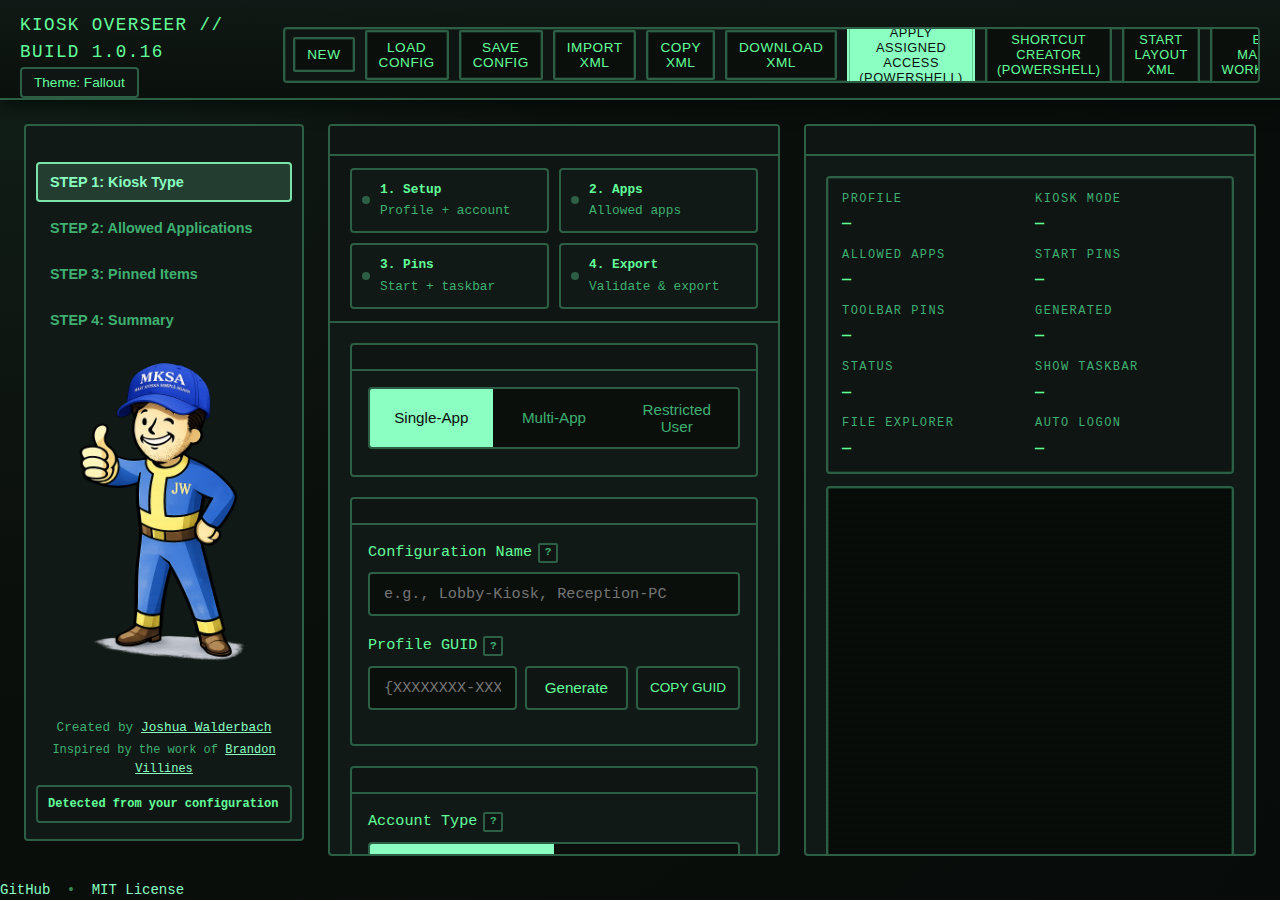
<file: index.html>
<!DOCTYPE html>
<html lang="en">
<head>
    <meta charset="UTF-8">
    <meta name="viewport" content="width=device-width, initial-scale=1.0">
    <meta http-equiv="Content-Security-Policy" content="default-src 'self'; img-src 'self' data:; style-src 'self' 'unsafe-inline'; script-src 'self'; font-src 'self'; connect-src 'self'; base-uri 'self'; form-action 'self'">
    <title>Kiosk Overseer (Windows Kiosk Builder)</title>
    <link rel="stylesheet" href="styles.css?v=1.0.16">
    <link rel="icon" type="image/png" href="assets/logo-mksa.png">
</head>
<body>
    <!-- Skip Link for Keyboard Users -->
    <a href="#main-content" class="skip-link">Skip to main content</a>

    <header role="banner">
        <div class="header-top">
            <div class="header-system-label">
                KIOSK OVERSEER // BUILD 1.0.16
                <button type="button" class="btn-secondary btn-small" id="themeToggle" data-action="toggleTheme">Theme: Fallout</button>
            </div>
            <nav class="header-actions command-strip" aria-label="Main actions">
                <button type="button" class="btn-secondary" data-action="loadPreset" data-arg="blank">New</button>
                <button type="button" class="btn-secondary" data-action="loadConfig">Load Config</button>
                <button type="button" class="btn-secondary" data-action="saveConfigAs">Save Config</button>
                <button type="button" class="btn-secondary" data-action="importXml" title="Assigned Access XML only">Import XML</button>
                <button type="button" class="btn-secondary" data-action="copyXml">Copy XML</button>
                <button type="button" class="btn-secondary" data-action="downloadXml">Download XML</button>
                <button type="button" class="btn-primary btn-small" data-action="downloadPowerShell" title="Applies the XML locally; skip if deploying via Intune/MDM.">Apply Assigned Access (PowerShell)</button>
                <button type="button" class="btn-secondary btn-small" data-action="downloadShortcutsScript" title="Creates required .lnk shortcuts for desktopAppLink pins.">Shortcut Creator (PowerShell)</button>
                <button type="button" class="btn-secondary btn-small" data-action="downloadStartLayoutXml" id="downloadStartLayoutBtn">Start Layout XML</button>
                <button type="button" class="btn-secondary btn-small" data-action="downloadEdgeManifestWorkaround" title="Optional, unsupported workaround to influence how Edge shortcut name/icon appear in Assigned Access.">Edge Manifest Workaround</button>
                <button type="button" class="btn-secondary btn-deploy" data-action="showDeployHelp">Deploy Guide</button>
            </nav>
        </div>
    </header>

    <main id="main-content" class="container layout">
        <aside class="side-nav" role="navigation" aria-label="Configuration">
            <div class="side-nav-tabs" role="tablist" aria-label="Configuration sections">
                <div class="side-nav-title" data-section-key="navigation"></div>
                <button type="button" class="side-nav-btn active" role="tab" aria-selected="true" aria-controls="tab-setup" id="tab-btn-setup" data-action="switchTab" data-arg="setup" data-section-key="navSetup">STEP 1: Kiosk Type</button>
                <button type="button" class="side-nav-btn" role="tab" aria-selected="false" aria-controls="tab-application" id="tab-btn-application" data-action="switchTab" data-arg="application" data-section-key="navApplication">STEP 2: Allowed Applications</button>
                <button type="button" class="side-nav-btn" role="tab" aria-selected="false" aria-controls="tab-startmenu" id="tab-btn-startmenu" data-action="switchTab" data-arg="startmenu" data-section-key="navStartmenu">STEP 3: Pinned Items</button>
                <button type="button" class="side-nav-btn" role="tab" aria-selected="false" aria-controls="tab-summary" id="tab-btn-summary" data-action="switchTab" data-arg="summary" data-section-key="navSummary">STEP 4: Summary</button>
            </div>
            <div class="side-nav-logo" role="presentation">
                <img src="assets/Fallout_MKSA.png" alt="MKSA">
                <div class="side-nav-logo-caption">
                    Created by <a href="https://www.linkedin.com/in/joshua-walderbach" target="_blank" rel="noopener noreferrer">Joshua Walderbach</a>
                    <div class="side-nav-logo-inspiration">
                        Inspired by the work of <a href="https://www.linkedin.com/in/brandon-villines/" target="_blank" rel="noopener noreferrer">Brandon Villines</a>
                    </div>
                </div>
            </div>
            <div class="export-actions side-nav-export" role="group" aria-label="Export options">
                <div id="exportDetectedGuidance" class="export-guidance">
                    <strong>Detected from your configuration</strong>
                </div>
            </div>
        </aside>

        <!-- Configuration Panel -->
        <section class="panel" aria-labelledby="config-heading">
            <h2 id="config-heading" class="panel-header" data-section-key="configuration"></h2>
            <div class="panel-content with-tabs">
                <div class="progress-rail" role="list" aria-label="Setup progress">
                    <div class="progress-step" data-step="setup" role="listitem">
                        <div class="progress-label">1. Setup</div>
                        <div class="progress-status">Profile + account</div>
                    </div>
                    <div class="progress-step" data-step="apps" role="listitem">
                        <div class="progress-label">2. Apps</div>
                        <div class="progress-status">Allowed apps</div>
                    </div>
                    <div class="progress-step" data-step="pins" role="listitem">
                        <div class="progress-label">3. Pins</div>
                        <div class="progress-status">Start + taskbar</div>
                    </div>
                    <div class="progress-step" data-step="export" role="listitem">
                        <div class="progress-label">4. Export</div>
                        <div class="progress-status">Validate &amp; export</div>
                    </div>
                </div>
                <!-- Tab Panels -->
                <div class="tab-panels">
                    <!-- Setup Tab -->
                    <div class="tab-content active" role="tabpanel" id="tab-setup" aria-labelledby="tab-btn-setup">
                        <!-- Kiosk Mode -->
                        <fieldset class="section">
                        <legend class="section-header" data-section-key="kioskMode"></legend>
                    <div class="section-content">
                        <div class="toggle-group" role="group" aria-label="Kiosk mode selection">
                            <button type="button" id="modeSingle" class="active" data-action="setMode" data-arg="single" aria-pressed="true">Single-App</button>
                            <button type="button" id="modeMulti" data-action="setMode" data-arg="multi" aria-pressed="false">Multi-App</button>
                            <button type="button" id="modeRestricted" data-action="setMode" data-arg="restricted" aria-pressed="false">Restricted User</button>
                        </div>
                        <p class="hint" style="margin-top: 10px;" id="kiosk-mode-hint">
                            <span id="kioskModeHintText"></span>
                        </p>
                    </div>
                </fieldset>
                <!-- Profile Configuration -->
                <fieldset class="section">
                    <legend class="section-header" data-section-key="profile"></legend>
                    <div class="section-content">
                        <div class="form-group">
                            <label for="configName" class="with-tooltip">
                                Configuration Name
                                <button type="button" class="tooltip-icon" aria-label="Help for Configuration Name" aria-describedby="configName-tooltip">?</button>
                                <span class="tooltip-content" id="configName-tooltip" role="tooltip">A friendly name for this configuration. Used in downloaded file names (e.g., "Lobby-Kiosk" becomes "AssignedAccess-Lobby-Kiosk.xml"). Leave blank for default naming.</span>
                            </label>
                            <input type="text" id="configName" placeholder="e.g., Lobby-Kiosk, Reception-PC" data-change="updatePreview" aria-describedby="configName-tooltip">
                        </div>
                        <div class="form-group">
                            <label for="profileId" class="with-tooltip">
                                Profile GUID
                                <button type="button" class="tooltip-icon" aria-label="Help for Profile GUID" aria-describedby="profileId-tooltip">?</button>
                                <span class="tooltip-content" id="profileId-tooltip" role="tooltip">A unique identifier for this kiosk profile. Each profile needs its own GUID. Click "Generate" to create a random one. This ID links the profile configuration to the account that will use it.</span>
                            </label>
                            <div class="input-group">
                                <input type="text" id="profileId" placeholder="{XXXXXXXX-XXXX-XXXX-XXXX-XXXXXXXXXXXX}" data-change="updatePreview" aria-describedby="profileId-tooltip">
                                <button type="button" class="btn-secondary" data-action="generateGuid">Generate</button>
                                <button type="button" class="btn-secondary btn-small" data-action="copyProfileId" aria-label="Copy Profile GUID to clipboard">
                                    <span aria-hidden="true">COPY GUID</span>
                                </button>
                            </div>
                        </div>
                    </div>
                </fieldset>

                <!-- Account Configuration -->
                <fieldset class="section">
                    <legend class="section-header" data-section-key="account"></legend>
                    <div class="section-content">
                        <div class="form-group">
                            <label id="account-type-label" class="with-tooltip">
                                Account Type
                                <button type="button" class="tooltip-icon" aria-label="Help for Account Type" aria-describedby="accountType-tooltip">?</button>
                                <span class="tooltip-content" id="accountType-tooltip" role="tooltip"><strong>Auto Logon:</strong> Windows creates and manages a local account automatically. Best for most kiosks - no password needed, auto-logs in at boot.<br><br><strong>Existing Account:</strong> Use a pre-created local, domain, or Azure AD account. Use this if you need specific permissions or domain integration.</span>
                            </label>
                            <div class="toggle-group" role="group" aria-labelledby="account-type-label" id="accountTypeButtons">
                                <button type="button" id="accountAuto" class="active" data-action="setAccountType" data-arg="auto" aria-pressed="true">Auto Logon (Managed)</button>
                                <button type="button" id="accountExisting" data-action="setAccountType" data-arg="existing" aria-pressed="false">Existing Account</button>
                                <button type="button" id="accountGroup" class="hidden" data-action="setAccountType" data-arg="group" aria-pressed="false">User Group</button>
                                <button type="button" id="accountGlobal" class="hidden" data-action="setAccountType" data-arg="global" aria-pressed="false">Global Profile</button>
                            </div>
                        </div>

                        <div id="autoLogonConfig">
                            <div class="form-group">
                                <label for="displayName" class="with-tooltip">
                                    Display Name
                                    <button type="button" class="tooltip-icon" aria-label="Help for Display Name" aria-describedby="displayName-tooltip">?</button>
                                    <span class="tooltip-content" id="displayName-tooltip" role="tooltip">The friendly name shown on the Windows login screen. Windows will create a managed local account (typically "kioskUser0") that auto-logs in. This display name is just for identification.</span>
                                </label>
                                <input type="text" id="displayName" placeholder="e.g., Kiosk User" data-change="updatePreview" aria-describedby="displayName-tooltip">
                            </div>
                        </div>

                        <div id="existingAccountConfig" class="hidden" aria-hidden="true">
                            <div class="form-group">
                                <label for="accountName" class="with-tooltip">
                                    Account Name
                                    <button type="button" class="tooltip-icon" aria-label="Help for Account Name" aria-describedby="accountName-tooltip">?</button>
                                    <span class="tooltip-content" id="accountName-tooltip" role="tooltip">The username of an existing account. Formats: Local: KioskUser, Domain: DOMAIN\KioskUser, Azure AD: AzureAD\user@domain.com. The account must exist before the kiosk config is applied.</span>
                                </label>
                                <input type="text" id="accountName" placeholder="e.g., DOMAIN\\KioskUser or KioskUser" data-change="updatePreview" aria-describedby="accountName-tooltip">
                            </div>
                        </div>

                        <div id="groupAccountConfig" class="hidden" aria-hidden="true">
                            <div class="form-group">
                                <label for="groupType" class="with-tooltip">
                                    Group Type
                                    <button type="button" class="tooltip-icon" aria-label="Help for Group Type" aria-describedby="groupType-tooltip">?</button>
                                    <span class="tooltip-content" id="groupType-tooltip" role="tooltip">Select the type of group to apply this profile to. All members of the group will get the restricted experience.</span>
                                </label>
                                <select id="groupType" data-change="updatePreview" aria-describedby="groupType-tooltip">
                                    <option value="LocalGroup">Local Group</option>
                                    <option value="ActiveDirectoryGroup">Active Directory Group</option>
                                    <option value="AzureActiveDirectoryGroup">Azure AD Group</option>
                                </select>
                            </div>
                            <div class="form-group">
                                <label for="groupName" class="with-tooltip">
                                    Group Name
                                    <button type="button" class="tooltip-icon" aria-label="Help for Group Name" aria-describedby="groupName-tooltip">?</button>
                                    <span class="tooltip-content" id="groupName-tooltip" role="tooltip">Local: GroupName. AD: DOMAIN\GroupName. Azure AD: Use the Group Object ID (GUID). The group must exist before the config is applied.</span>
                                </label>
                                <input type="text" id="groupName" placeholder="e.g., KioskUsers or DOMAIN\\KioskGroup" data-change="updatePreview" aria-describedby="groupName-tooltip">
                            </div>
                        </div>

                        <div id="globalProfileConfig" class="hidden" aria-hidden="true">
                            <p class="hint">
                                <strong>Global Profile:</strong> This profile applies to ALL non-administrator users on the device. No specific account or group configuration needed.
                            </p>
                        </div>
                    </div>
                </fieldset>
                <fieldset class="section">
                    <legend class="section-header" data-section-key="taskbarControls"></legend>
                    <div class="section-content">
                        <div class="sub-panel">
                        <div class="sub-panel-title">TASKBAR</div>
                        <div class="form-group">
                            <div class="checkbox-group">
                                <span class="toggle-switch">
                                    <input type="checkbox" id="showTaskbar" checked data-change="updatePreview" aria-describedby="showTaskbar-tooltip">
                                    <span class="toggle-slider" aria-hidden="true"></span>
                                </span>
                                <label for="showTaskbar" class="with-tooltip">
                                    Show Taskbar
                                    <button type="button" class="tooltip-icon" aria-label="Help for Show Taskbar" aria-describedby="showTaskbar-tooltip">?</button>
                                    <span class="tooltip-content" id="showTaskbar-tooltip" role="tooltip">When enabled, users see the Windows taskbar with Start button and running apps. Disable for a more locked-down experience where users can only access apps via the Start menu.</span>
                                </label>
                            </div>
                        </div>
                        </div>
                    </div>
                </fieldset>
                <fieldset class="section">
                    <legend class="section-header" data-section-key="fileExplorerControls"></legend>
                    <div class="section-content">
                        <div class="sub-panel">
                        <div class="sub-panel-title">FILE EXPLORER</div>
                        <div class="form-group">
                            <label for="fileExplorerAccess" class="with-tooltip">
                                File Explorer Access
                                <button type="button" class="tooltip-icon" aria-label="Help for File Explorer Access" aria-describedby="fileExplorerAccess-tooltip">?</button>
                                <span class="tooltip-content" id="fileExplorerAccess-tooltip" role="tooltip">No Access: File Explorer is blocked. Downloads Only: Access to Downloads folder. Removable Drives: Access to USB drives. Downloads + Removable: Both options. No Restriction: Full file system access.</span>
                            </label>
                            <select id="fileExplorerAccess" data-change="updatePreview" aria-describedby="fileExplorerAccess-tooltip">
                                <option value="none">No Access (Blocked)</option>
                                <option value="downloads">Downloads Folder Only</option>
                                <option value="removable">Removable Drives Only</option>
                                <option value="downloads-removable">Downloads + Removable Drives</option>
                                <option value="all">No Restriction (All Locations)</option>
                            </select>
                        </div>
                        </div>
                    </div>
                </fieldset>
                    </div>
                    <!-- End Setup Tab -->

                    <!-- Application Tab -->
                    <div class="tab-content" role="tabpanel" id="tab-application" aria-labelledby="tab-btn-application">
                <!-- Single-App Configuration -->
                <div id="singleAppConfig">
                    <fieldset class="section">
                        <legend class="section-header" data-section-key="singleAppSettings"></legend>
                        <div class="section-content">
                            <div class="sub-panel">
                            <div class="sub-panel-title">APPLICATION TYPE</div>
                            <div class="form-group">
                                <label for="appType" class="with-tooltip">
                                    Application Type
                                    <button type="button" class="tooltip-icon" aria-label="Help for Application Type" aria-describedby="appType-tooltip">?</button>
                                    <span class="tooltip-content" id="appType-tooltip" role="tooltip"><strong>Edge Kiosk:</strong> Best for web apps and local HTML. Native kiosk support with idle timeout. <strong>UWP:</strong> Store apps with clean sandboxed integration. <strong>Win32:</strong> Traditional desktop apps. May have RestrictRun issues - use Edge or UWP when possible.</span>
                                </label>
                                <select id="appType" data-change="updateAppTypeUI|updatePreview" aria-describedby="appType-tooltip">
                                    <option value="edge">Microsoft Edge (Kiosk Mode)</option>
                                    <option value="uwp">UWP / Store App</option>
                                    <option value="win32">Win32 Desktop App</option>
                                </select>
                            </div>
                            </div>

                            <!-- Edge Configuration -->
                            <div id="edgeConfig" class="sub-panel" role="group" aria-label="Microsoft Edge settings">
                                <div class="sub-panel-title">EDGE KIOSK</div>
                                <div class="form-group">
                                    <label for="edgeSourceType" class="with-tooltip">
                                        Load From
                                        <button type="button" class="tooltip-icon" aria-label="Help for Load From" aria-describedby="edgeSourceType-tooltip">?</button>
                                        <span class="tooltip-content" id="edgeSourceType-tooltip" role="tooltip">Choose where Edge loads content from. <strong>Web URL:</strong> A website (https://example.com). <strong>Local File:</strong> An HTML file on the device (C:\Kiosk\page.html).</span>
                                    </label>
                                    <select id="edgeSourceType" data-change="updateEdgeSourceUI|updatePreview" aria-describedby="edgeSourceType-tooltip">
                                        <option value="url">Web URL</option>
                                        <option value="file">Local File</option>
                                    </select>
                                </div>

                                <div id="edgeUrlConfig" class="form-group">
                                    <label for="edgeUrl" class="with-tooltip">
                                        URL
                                        <button type="button" class="tooltip-icon" aria-label="Help for URL" aria-describedby="edgeUrl-tooltip">?</button>
                                        <span class="tooltip-content" id="edgeUrl-tooltip" role="tooltip">The web address Edge will load in kiosk mode. Include the full URL with https://. You can also use file:/// URLs directly (use %20 for spaces in paths).</span>
                                    </label>
                                    <input type="text" id="edgeUrl" value="https://www.microsoft.com" placeholder="https://example.com" data-change="updatePreview" aria-describedby="edgeUrl-tooltip">
                                </div>

                                <div id="edgeFileConfig" class="form-group hidden" aria-hidden="true">
                                    <label for="edgeFilePath" class="with-tooltip">
                                        File Path
                                        <button type="button" class="tooltip-icon" aria-label="Help for File Path" aria-describedby="edgeFilePath-tooltip">?</button>
                                        <span class="tooltip-content" id="edgeFilePath-tooltip" role="tooltip">Full path to an HTML file on the local device. Use forward slashes. Spaces in the path will be automatically converted to %20.</span>
                                    </label>
                                    <input type="text" id="edgeFilePath" placeholder="C:/Kiosk/index.html" data-change="updatePreview" aria-describedby="edgeFilePath-tooltip">
                                    <p class="hint" style="margin-top: 6px;">
                                        <strong>TIP:</strong> Use forward slashes (/) in the path. Spaces are converted automatically.<br>
                                        Example: <code>C:/Program Files/Kiosk/page.html</code> → <code>file:///C:/Program%20Files/Kiosk/page.html</code>
                                    </p>
                                </div>

                                <div class="form-group">
                                    <label for="edgeKioskType" class="with-tooltip">
                                        Kiosk Type
                                        <button type="button" class="tooltip-icon" aria-label="Help for Kiosk Type" aria-describedby="edgeKioskType-tooltip">?</button>
                                        <span class="tooltip-content" id="edgeKioskType-tooltip" role="tooltip"><strong>Fullscreen:</strong> Shows only the webpage with no browser UI. Ideal for digital signage. <strong>Public Browsing:</strong> Shows address bar and navigation. Users can browse but sessions reset on idle. Both modes always run InPrivate (no history/cookies saved).</span>
                                    </label>
                                    <select id="edgeKioskType" data-change="updatePreview" aria-describedby="edgeKioskType-tooltip">
                                        <option value="fullscreen">Fullscreen (Digital Signage)</option>
                                        <option value="public-browsing">Public Browsing</option>
                                    </select>
                                </div>

                                <div class="form-group">
                                    <label for="edgeIdleTimeout" class="with-tooltip">
                                        Idle Timeout (minutes)
                                        <button type="button" class="tooltip-icon" aria-label="Help for Idle Timeout" aria-describedby="edgeIdleTimeout-tooltip">?</button>
                                        <span class="tooltip-content" id="edgeIdleTimeout-tooltip" role="tooltip">After this many minutes of no user activity, Edge will reset to the home URL and clear the session. Set to 0 to disable timeout. Recommended for public kiosks.</span>
                                    </label>
                                    <input type="number" id="edgeIdleTimeout" min="0" max="1440" value="0" placeholder="0 = disabled" data-change="updatePreview" aria-describedby="edgeIdleTimeout-tooltip">
                                </div>
                            </div>

                            <!-- UWP App Configuration -->
                            <div id="uwpConfig" class="hidden sub-panel" aria-hidden="true" role="group" aria-label="UWP App settings">
                                <div class="sub-panel-title">UWP APP</div>
                                <div class="form-group">
                                    <label for="uwpAumid" class="with-tooltip">
                                        App User Model ID (AUMID)
                                        <button type="button" class="tooltip-icon" aria-label="Help for AUMID" aria-describedby="uwpAumid-tooltip">?</button>
                                        <span class="tooltip-content" id="uwpAumid-tooltip" role="tooltip">The unique identifier for a UWP/Store app. Format: PackageName_PublisherId!AppId. To find an app's AUMID, run this in PowerShell: Get-StartApps | Format-Table Name, AppID</span>
                                    </label>
                                    <input type="text" id="uwpAumid" placeholder="e.g., Microsoft.WindowsCalculator_8wekyb3d8bbwe!App" data-change="updatePreview" aria-describedby="uwpAumid-tooltip">
                                </div>
                            </div>

                            <!-- Win32 App Configuration -->
                            <div id="win32Config" class="hidden sub-panel" aria-hidden="true" role="group" aria-label="Win32 App settings">
                                <div class="sub-panel-title">WIN32 APP</div>
                                <div class="form-group">
                                    <label for="win32Path" class="with-tooltip">
                                        Application Path
                                        <button type="button" class="tooltip-icon" aria-label="Help for Application Path" aria-describedby="win32Path-tooltip">?</button>
                                        <span class="tooltip-content" id="win32Path-tooltip" role="tooltip">Full path to the .exe file. Warning: Win32 apps use DesktopAppPath which creates RestrictRun registry entries. This can cause "operation cancelled due to restrictions" errors. Consider using Edge Kiosk mode instead when possible.</span>
                                    </label>
                                    <input type="text" id="win32Path" placeholder="e.g., C:\Program Files\MyApp\app.exe" data-change="updatePreview" aria-describedby="win32Path-tooltip">
                                </div>
                                <div class="form-group">
                                    <label for="win32Args" class="with-tooltip">
                                        Arguments (optional)
                                        <button type="button" class="tooltip-icon" aria-label="Help for Arguments" aria-describedby="win32Args-tooltip">?</button>
                                        <span class="tooltip-content" id="win32Args-tooltip" role="tooltip">Command-line arguments passed to the application at launch. For example: --fullscreen or --kiosk</span>
                                    </label>
                                    <input type="text" id="win32Args" placeholder="e.g., --fullscreen" data-change="updatePreview" aria-describedby="win32Args-tooltip">
                                </div>
                            </div>

                            <!-- Breakout Sequence -->
                            <div class="sub-panel">
                                <div class="sub-panel-title">BREAKOUT CONTROL</div>
                                <div class="form-group">
                                    <div class="checkbox-group">
                                        <span class="toggle-switch">
                                            <input type="checkbox" id="enableBreakout" data-change="updateBreakoutUI|updatePreview" aria-describedby="enableBreakout-tooltip">
                                            <span class="toggle-slider" aria-hidden="true"></span>
                                        </span>
                                        <label for="enableBreakout" class="with-tooltip">
                                            Enable Breakout Sequence
                                            <button type="button" class="tooltip-icon" aria-label="Help for Breakout Sequence" aria-describedby="enableBreakout-tooltip">?</button>
                                            <span class="tooltip-content" id="enableBreakout-tooltip" role="tooltip">Allows technicians to exit kiosk mode using a key combination. Useful for troubleshooting without rebooting. The user will be taken to the Windows lock screen.</span>
                                        </label>
                                    </div>
                                </div>
                            <div id="breakoutConfig" class="hidden" aria-hidden="true">
                                <div class="form-group">
                                    <label id="breakoutKey-label" class="with-tooltip">
                                        Key Combination
                                        <button type="button" class="tooltip-icon" aria-label="Help for Key Combination" aria-describedby="breakoutKey-tooltip">?</button>
                                        <span class="tooltip-content" id="breakoutKey-tooltip" role="tooltip">The key combination to exit kiosk mode. Choose modifier keys and a final key. Avoid common shortcuts like Ctrl+C or Ctrl+V. Something obscure like Ctrl+Alt+K works well.</span>
                                    </label>
                                    <div style="display: flex; gap: 10px; flex-wrap: wrap; align-items: center;" role="group" aria-labelledby="breakoutKey-label">
                                        <label style="display: flex; align-items: center; gap: 4px; font-weight: normal;">
                                            <input type="checkbox" id="breakoutCtrl" checked data-change="updateBreakoutPreview|updatePreview"> Ctrl
                                        </label>
                                        <label style="display: flex; align-items: center; gap: 4px; font-weight: normal;">
                                            <input type="checkbox" id="breakoutAlt" checked data-change="updateBreakoutPreview|updatePreview"> Alt
                                        </label>
                                        <label style="display: flex; align-items: center; gap: 4px; font-weight: normal;">
                                            <input type="checkbox" id="breakoutShift" data-change="updateBreakoutPreview|updatePreview"> Shift
                                        </label>
                                        <span aria-hidden="true">+</span>
                                        <label for="breakoutFinalKey" class="sr-only">Final key</label>
                                        <select id="breakoutFinalKey" data-change="updateBreakoutPreview|updatePreview" style="width: auto;">
                                            <option value="A">A</option>
                                            <option value="B">B</option>
                                            <option value="C">C</option>
                                            <option value="D">D</option>
                                            <option value="E">E</option>
                                            <option value="F">F</option>
                                            <option value="G">G</option>
                                            <option value="H">H</option>
                                            <option value="I">I</option>
                                            <option value="J">J</option>
                                            <option value="K" selected>K</option>
                                            <option value="L">L</option>
                                            <option value="M">M</option>
                                            <option value="N">N</option>
                                            <option value="O">O</option>
                                            <option value="P">P</option>
                                            <option value="Q">Q</option>
                                            <option value="R">R</option>
                                            <option value="S">S</option>
                                            <option value="T">T</option>
                                            <option value="U">U</option>
                                            <option value="V">V</option>
                                            <option value="W">W</option>
                                            <option value="X">X</option>
                                            <option value="Y">Y</option>
                                            <option value="Z">Z</option>
                                            <option value="0">0</option>
                                            <option value="1">1</option>
                                            <option value="2">2</option>
                                            <option value="3">3</option>
                                            <option value="4">4</option>
                                            <option value="5">5</option>
                                            <option value="6">6</option>
                                            <option value="7">7</option>
                                            <option value="8">8</option>
                                            <option value="9">9</option>
                                            <option value="F1">F1</option>
                                            <option value="F2">F2</option>
                                            <option value="F3">F3</option>
                                            <option value="F4">F4</option>
                                            <option value="F5">F5</option>
                                            <option value="F6">F6</option>
                                            <option value="F7">F7</option>
                                            <option value="F8">F8</option>
                                            <option value="F9">F9</option>
                                            <option value="F10">F10</option>
                                            <option value="F11">F11</option>
                                            <option value="F12">F12</option>
                                        </select>
                                    </div>
                                    <p class="hint" style="margin-top: 8px;">
                                        Current: <strong id="breakoutPreview" aria-live="polite">Ctrl+Alt+K</strong>
                                    </p>
                                </div>
                            </div>
                            </div>
                        </div>
                    </fieldset>
                </div>

                <!-- Multi-App Configuration -->
                <div id="multiAppConfig" class="hidden" aria-hidden="true">
                    <fieldset class="section">
                        <legend class="section-header" data-section-key="allowedApplications"></legend>
                        <div class="section-content">
                            <div class="sub-panel">
                            <div class="sub-panel-title">ADD APPLICATION</div>
                            <div class="form-group">
                                <label id="addApp-label" class="with-tooltip">
                                    Add Application
                                    <button type="button" class="tooltip-icon" aria-label="Help for Add Application" aria-describedby="addApp-tooltip">?</button>
                                    <span class="tooltip-content" id="addApp-tooltip" role="tooltip">Add apps that users can access in multi-app kiosk mode. Path: Full path to .exe file for Win32 apps. AUMID: App User Model ID for UWP/Store apps. Run Get-StartApps in PowerShell to find these.</span>
                                </label>
                                <div class="input-group" role="group" aria-labelledby="addApp-label">
                                    <label for="addAppType" class="sr-only">Application type</label>
                                    <select id="addAppType" style="width: 150px;">
                                        <option value="path">Path (.exe)</option>
                                        <option value="aumid">AUMID (UWP)</option>
                                    </select>
                                    <label for="addAppValue" class="sr-only">Application path or AUMID</label>
                                    <input type="text" id="addAppValue" placeholder="Path or AUMID">
                                    <button type="button" class="btn-primary" data-action="addApp">Add</button>
                                </div>
                            </div>
                            </div>

                            <div class="sub-panel">
                            <div class="sub-panel-title">COMMON APPS</div>
                            <div class="form-group">
                                <label id="commonApps-label" class="with-tooltip">
                                    Common Apps
                                    <button type="button" class="tooltip-icon" aria-label="Help for Common Apps" aria-describedby="commonApps-tooltip">?</button>
                                    <span class="tooltip-content" id="commonApps-tooltip" role="tooltip">Quick-add frequently needed apps. Edge includes all required components (msedge.exe, proxy, AUMID). On-Screen Keyboard is useful for touchscreen kiosks.</span>
                                </label>
                                <p class="hint" style="margin-bottom: 8px;">
                                    <strong>NOTE:</strong> Common apps use default installation paths. If an app is installed in a custom location, use "Add Application" above instead.
                                </p>
                                <div role="group" aria-labelledby="commonApps-label">
                                    <div style="display: flex; gap: 5px; flex-wrap: wrap; margin-bottom: 8px;">
                                        <strong style="width: 100%; font-size: 0.8rem; color: var(--text-secondary);">Browsers:</strong>
                                        <button type="button" class="btn-secondary btn-small" data-action="addCommonApp" data-arg="edge">Edge</button>
                                        <button type="button" class="btn-secondary btn-small" data-action="addCommonApp" data-arg="chrome">Chrome</button>
                                        <button type="button" class="btn-secondary btn-small" data-action="addCommonApp" data-arg="firefox">Firefox</button>
                                    </div>
                                    <div style="display: flex; gap: 5px; flex-wrap: wrap; margin-bottom: 8px;">
                                        <strong style="width: 100%; font-size: 0.8rem; color: var(--text-secondary);">System Utilities:</strong>
                                        <button type="button" class="btn-secondary btn-small" data-action="addCommonApp" data-arg="osk">On-Screen Keyboard</button>
                                        <button type="button" class="btn-secondary btn-small" data-action="addCommonApp" data-arg="volume">Volume Control</button>
                                        <button type="button" class="btn-secondary btn-small" data-action="addCommonApp" data-arg="settings">Settings</button>
                                        <button type="button" class="btn-secondary btn-small" data-action="addCommonApp" data-arg="fileExplorer">File Explorer</button>
                                        <button type="button" class="btn-secondary btn-small" data-action="addCommonApp" data-arg="printers">Printers</button>
                                        <button type="button" class="btn-secondary btn-small" data-action="addCommonApp" data-arg="printSpooler">Print Spooler</button>
                                        <button type="button" class="btn-secondary btn-small" data-action="addCommonApp" data-arg="controlPanel">Control Panel</button>
                                        <button type="button" class="btn-secondary btn-small" data-action="addCommonApp" data-arg="cmd">Command Prompt</button>
                                        <button type="button" class="btn-secondary btn-small" data-action="addCommonApp" data-arg="powershell">PowerShell 5.x</button>
                                        <button type="button" class="btn-secondary btn-small" data-action="addCommonApp" data-arg="powershell7">PowerShell 7.x</button>
                                        <button type="button" class="btn-secondary btn-small" data-action="addCommonApp" data-arg="terminal">Windows Terminal</button>
                                    </div>
                                    <div style="display: flex; gap: 5px; flex-wrap: wrap; margin-bottom: 8px;">
                                        <strong style="width: 100%; font-size: 0.8rem; color: var(--text-secondary);">Productivity:</strong>
                                        <button type="button" class="btn-secondary btn-small" data-action="addCommonApp" data-arg="calculator">Calculator</button>
                                        <button type="button" class="btn-secondary btn-small" data-action="addCommonApp" data-arg="notepad">Notepad</button>
                                        <button type="button" class="btn-secondary btn-small" data-action="addCommonApp" data-arg="paint">Paint</button>
                                        <button type="button" class="btn-secondary btn-small" data-action="addCommonApp" data-arg="snipSketch">Snipping Tool</button>
                                        <button type="button" class="btn-secondary btn-small" data-action="addCommonApp" data-arg="stickyNotes">Sticky Notes</button>
                                    </div>
                                    <div style="display: flex; gap: 5px; flex-wrap: wrap; margin-bottom: 8px;">
                                        <strong style="width: 100%; font-size: 0.8rem; color: var(--text-secondary);">Media &amp; Communication:</strong>
                                        <button type="button" class="btn-secondary btn-small" data-action="addCommonApp" data-arg="photos">Photos</button>
                                        <button type="button" class="btn-secondary btn-small" data-action="addCommonApp" data-arg="camera">Camera</button>
                                        <button type="button" class="btn-secondary btn-small" data-action="addCommonApp" data-arg="movies">Movies &amp; TV</button>
                                        <button type="button" class="btn-secondary btn-small" data-action="addCommonApp" data-arg="teams">Teams</button>
                                        <button type="button" class="btn-secondary btn-small" data-action="addCommonApp" data-arg="zoom">Zoom</button>
                                    </div>
                                    <div style="display: flex; gap: 5px; flex-wrap: wrap;">
                                        <strong style="width: 100%; font-size: 0.8rem; color: var(--text-secondary);">Microsoft Office:</strong>
                                        <button type="button" class="btn-secondary btn-small" data-action="addCommonApp" data-arg="word">Word</button>
                                        <button type="button" class="btn-secondary btn-small" data-action="addCommonApp" data-arg="excel">Excel</button>
                                        <button type="button" class="btn-secondary btn-small" data-action="addCommonApp" data-arg="powerpoint">PowerPoint</button>
                                        <button type="button" class="btn-secondary btn-small" data-action="addCommonApp" data-arg="outlook">Outlook</button>
                                        <button type="button" class="btn-secondary btn-small" data-action="addCommonApp" data-arg="onenote">OneNote</button>
                                    </div>
                                </div>
                            </div>
                            </div>

                            <div class="sub-panel">
                            <div class="sub-panel-title">ALLOWED APPS LIST</div>
                            <div class="form-group">
                                <label id="appList-label">Allowed Apps (<span id="appCount" aria-live="polite">0</span>)</label>
                                <div class="app-list" id="appList" role="list" aria-labelledby="appList-label" aria-live="polite">
                                    <div class="empty-list" role="listitem">No apps added yet</div>
                                </div>
                            </div>
                            </div>
                        </div>
                    </fieldset>

                    <fieldset class="section">
                        <legend class="section-header" data-section-key="autoLaunch"></legend>
                        <div class="section-content">
                            <div class="sub-panel">
                            <div class="sub-panel-title">AUTO-LAUNCH</div>
                            <div class="form-group">
                                <label for="autoLaunchApp" class="with-tooltip">
                                    Launch on Startup
                                    <button type="button" class="tooltip-icon" aria-label="Help for Auto-Launch" aria-describedby="autoLaunch-tooltip">?</button>
                                    <span class="tooltip-content" id="autoLaunch-tooltip" role="tooltip">Automatically launch this app when the kiosk user signs in. The app will start immediately, providing a single-app experience while still allowing access to other whitelisted apps.</span>
                                </label>
                                <select id="autoLaunchApp" data-change="updateAutoLaunchSelection|updatePreview" aria-describedby="autoLaunch-tooltip">
                                    <option value="">None (show Start menu)</option>
                                </select>
                            </div>
                            </div>
                        </div>
                    </fieldset>

                    <fieldset class="section hidden" id="multiAppEdgeConfig" aria-hidden="true">
                        <legend class="section-header" data-section-key="edgeKiosk"></legend>
                        <div class="section-content">
                            <div class="sub-panel">
                            <div class="sub-panel-title">EDGE AUTO-LAUNCH</div>
                            <div class="form-group">
                                <label for="multiEdgeSourceType" class="with-tooltip">
                                    URL Source
                                    <button type="button" class="tooltip-icon" aria-label="Help for URL Source" aria-describedby="multiEdgeSource-tooltip">?</button>
                                    <span class="tooltip-content" id="multiEdgeSource-tooltip" role="tooltip">Choose whether Edge should open a web URL or a local HTML file when auto-launched.</span>
                                </label>
                                <select id="multiEdgeSourceType" data-change="updateMultiEdgeSourceUI|updatePreview" aria-describedby="multiEdgeSource-tooltip">
                                    <option value="url">Web URL</option>
                                    <option value="file">Local File (file:// URL)</option>
                                </select>
                            </div>

                            <div class="form-group" id="multiEdgeUrlGroup">
                                <label for="multiEdgeUrl" class="with-tooltip">
                                    Kiosk URL
                                    <button type="button" class="tooltip-icon" aria-label="Help for Kiosk URL" aria-describedby="multiEdgeUrl-tooltip">?</button>
                                    <span class="tooltip-content" id="multiEdgeUrl-tooltip" role="tooltip">The URL that Edge will open in kiosk mode. This is your landing page where you can provide links to whitelisted utilities.</span>
                                </label>
                                <input type="text" id="multiEdgeUrl" placeholder="https://example.com" data-change="updatePreview" aria-describedby="multiEdgeUrl-tooltip">
                            </div>

                            <div class="form-group hidden" id="multiEdgeFileGroup" aria-hidden="true">
                                <label for="multiEdgeFilePath" class="with-tooltip">
                                    Local File Path
                                    <button type="button" class="tooltip-icon" aria-label="Help for Local File Path" aria-describedby="multiEdgeFile-tooltip">?</button>
                                    <span class="tooltip-content" id="multiEdgeFile-tooltip" role="tooltip">Path to a local HTML file (e.g., C:\Kiosk\index.html). The path will be converted to a file:// URL.</span>
                                </label>
                                <input type="text" id="multiEdgeFilePath" placeholder="C:\Kiosk\index.html" data-change="updatePreview" aria-describedby="multiEdgeFile-tooltip">
                            </div>

                            <div class="form-group">
                                <label for="multiEdgeKioskType" class="with-tooltip">
                                    Kiosk Mode Type
                                    <button type="button" class="tooltip-icon" aria-label="Help for Kiosk Mode Type" aria-describedby="multiEdgeKiosk-tooltip">?</button>
                                    <span class="tooltip-content" id="multiEdgeKiosk-tooltip" role="tooltip">Fullscreen: No browser UI, just the web content. Public Browsing: Shows address bar and navigation for controlled browsing. Both modes always run InPrivate (no history/cookies saved).</span>
                                </label>
                                <select id="multiEdgeKioskType" data-change="updatePreview" aria-describedby="multiEdgeKiosk-tooltip">
                                    <option value="fullscreen">Fullscreen (no browser UI)</option>
                                    <option value="public-browsing">Public Browsing (with navigation)</option>
                                </select>
                            </div>
                            </div>
                        </div>
                    </fieldset>

                    <fieldset class="section hidden" id="win32ArgsConfig" aria-hidden="true">
                        <legend class="section-header" data-section-key="win32Args"></legend>
                        <div class="section-content">
                            <div class="form-group">
                                <label for="win32AutoLaunchArgs" class="with-tooltip">
                                    Launch Arguments
                                    <button type="button" class="tooltip-icon" aria-label="Help for Launch Arguments" aria-describedby="win32Args-tooltip">?</button>
                                    <span class="tooltip-content" id="win32Args-tooltip" role="tooltip">Optional command-line arguments to pass to the Win32 application when it auto-launches. Example: --fullscreen or /silent</span>
                                </label>
                                <input type="text" id="win32AutoLaunchArgs" placeholder="--fullscreen /silent" data-change="updatePreview" aria-describedby="win32Args-tooltip">
                            </div>
                        </div>
                    </fieldset>
                </div>
                    </div>
                    <!-- End Application Tab -->

                    <!-- Start Menu Tab (Multi-App only) -->
                    <div class="tab-content" role="tabpanel" id="tab-startmenu" aria-labelledby="tab-btn-startmenu">
                    <fieldset class="section">
                        <legend class="section-header" data-section-key="startMenuPins"></legend>
                        <div class="section-content">
                            <div class="sub-panel">
                            <div class="sub-panel-title">PINNED SHORTCUTS</div>
                            <div class="form-group">
                                <label class="with-tooltip">
                                    Add Start Menu Shortcut
                                    <button type="button" class="tooltip-icon" aria-label="Help for Add Shortcut" aria-describedby="addShortcut-tooltip">?</button>
                                    <span class="tooltip-content" id="addShortcut-tooltip" role="tooltip">Creates a Start pin from a desktop shortcut. If you set an icon path, that file must exist on the device. Edge shortcuts may ignore custom name/icon; use Edge secondary tiles for site-specific names.</span>
                                </label>
                                <div style="display: flex; flex-direction: column; gap: 8px; padding: 10px; background: var(--bg-tertiary); border-radius: var(--frame-radius);">
                                    <div style="display: flex; gap: 8px;">
                                        <div style="flex: 1;">
                                            <label for="pinName" style="font-size: 0.75rem; color: var(--text-secondary);">Shortcut Name *</label>
                                            <input type="text" id="pinName" placeholder="e.g., Microsoft Edge" style="width: 100%;">
                                        </div>
                                        <div style="flex: 2;">
                                            <label for="pinTarget" style="font-size: 0.75rem; color: var(--text-secondary);">Target Path *</label>
                                            <input type="text" id="pinTarget" placeholder="e.g., C:\Program Files (x86)\Microsoft\Edge\Application\msedge.exe" style="width: 100%;">
                                        </div>
                                    </div>
                                    <div style="font-size: 0.7rem; color: var(--text-secondary);" title="Pins a .lnk shortcut path; the shortcut must exist on the device.">desktopAppLink (?)</div>
                                    <div>
                                        <label for="pinTargetPreset" style="font-size: 0.75rem; color: var(--text-secondary);">Use Allowed App</label>
                                        <select id="pinTargetPreset" data-change="applyPinTargetPreset" style="width: 100%;">
                                            <option value="">Use allowed app (optional)</option>
                                        </select>
                                    </div>
                                    <div>
                                        <label for="pinArgs" style="font-size: 0.75rem; color: var(--text-secondary);">Arguments (optional)</label>
                                        <input type="text" id="pinArgs" placeholder="e.g., --kiosk https://example.com --edge-kiosk-type=fullscreen" style="width: 100%;">
                                    </div>
                                    <div id="pinEdgeArgsGroup" class="edge-args-group hidden" aria-hidden="true">
                                        <label style="font-size: 0.75rem; color: var(--text-secondary);">Edge Options (optional)</label>
                                        <div style="display: flex; gap: 8px; flex-wrap: wrap;">
                                            <div style="flex: 1; min-width: 160px;">
                                                <select id="pinEdgeArgsMode" data-change="updatePinEdgeArgsModeUI" style="width: 100%;">
                                                    <option value="standard">Standard</option>
                                                    <option value="kioskFullscreen">Kiosk Fullscreen</option>
                                                    <option value="kioskPublic">Kiosk Public Browsing</option>
                                                </select>
                                            </div>
                                            <button type="button" class="btn-secondary btn-small" data-action="applyEdgeArgsToPin">Apply Edge Args</button>
                                        </div>
                                        <div id="pinEdgeArgsSourceConfig" class="hidden" aria-hidden="true" style="margin-top: 8px;">
                                            <div style="display: flex; gap: 8px; align-items: center;">
                                                <select id="pinEdgeArgsSourceType" data-change="updatePinEdgeArgsSourceUI" style="width: 140px;">
                                                    <option value="url">Web URL</option>
                                                    <option value="file">Local File</option>
                                                </select>
                                                <div id="pinEdgeArgsUrlConfig" style="flex: 1;">
                                                    <input type="text" id="pinEdgeArgsUrl" placeholder="https://example.com" style="width: 100%;">
                                                </div>
                                                <div id="pinEdgeArgsFileConfig" class="hidden" style="flex: 1;" aria-hidden="true">
                                                    <input type="text" id="pinEdgeArgsFilePath" placeholder="C:\\Kiosk\\index.html" style="width: 100%;">
                                                </div>
                                            </div>
                                        </div>
                                        <div id="pinEdgeArgsIdleConfig" class="hidden" aria-hidden="true" style="margin-top: 8px;">
                                            <label for="pinEdgeArgsIdle" style="font-size: 0.75rem; color: var(--text-secondary);">Idle Timeout (minutes)</label>
                                            <input type="number" id="pinEdgeArgsIdle" min="0" placeholder="0" style="width: 120px;">
                                        </div>
                                    </div>
                                    <div style="display: flex; gap: 8px;">
                                        <div style="flex: 1;">
                                            <label for="pinWorkingDir" style="font-size: 0.75rem; color: var(--text-secondary);">Working Directory (optional)</label>
                                            <input type="text" id="pinWorkingDir" placeholder="e.g., C:\Program Files (x86)\Microsoft\Edge\Application" style="width: 100%;">
                                        </div>
                                        <div style="flex: 1;">
                                            <label for="pinIconPath" style="font-size: 0.75rem; color: var(--text-secondary);">Icon Path (optional)</label>
                                            <input type="text" id="pinIconPath" placeholder="e.g., C:\path\to\icon.ico" style="width: 100%;">
                                        </div>
                                    </div>
                                    <button type="button" class="btn-primary" data-action="addPin" style="align-self: flex-start;">Add Shortcut</button>
                                </div>
                            </div>
                            </div>

                            <div class="sub-panel">
                            <div class="sub-panel-title">EDGE SITE TILE</div>
                            <div class="form-group">
                                <label class="with-tooltip">
                                    Edge Site Tile (Secondary Tile)
                                    <button type="button" class="tooltip-icon" aria-label="Help for Edge Site Tile" aria-describedby="edgeTile-tooltip">?</button>
                                    <span class="tooltip-content" id="edgeTile-tooltip" role="tooltip">Creates an Edge site tile with a custom name. The icon always comes from Edge and can’t be overridden.</span>
                                </label>
                                <div style="display: flex; flex-direction: column; gap: 8px; padding: 10px; background: var(--bg-tertiary); border-radius: var(--frame-radius);">
                                    <div style="display: flex; gap: 8px;">
                                        <div style="flex: 1;">
                                            <label for="edgeTileName" style="font-size: 0.75rem; color: var(--text-secondary);">Tile Name *</label>
                                            <input type="text" id="edgeTileName" placeholder="e.g., Company Portal" style="width: 100%;">
                                        </div>
                                        <div style="flex: 1;">
                                            <label for="edgeTileId" style="font-size: 0.75rem; color: var(--text-secondary);">Tile ID (optional)</label>
                                            <input type="text" id="edgeTileId" placeholder="e.g., CompanyPortal" style="width: 100%;">
                                        </div>
                                    </div>
                                    <div style="display: flex; gap: 8px; align-items: center;">
                                        <div style="min-width: 140px;">
                                            <label for="edgeTileSourceType" style="font-size: 0.75rem; color: var(--text-secondary);">Content Source</label>
                                            <select id="edgeTileSourceType" data-change="updateEdgeTileSourceUI" style="width: 100%;">
                                                <option value="url">Web URL</option>
                                                <option value="file">Local File</option>
                                            </select>
                                        </div>
                                        <div id="edgeTileUrlConfig" style="flex: 1;">
                                            <input type="text" id="edgeTileUrl" placeholder="https://example.com" style="width: 100%;">
                                        </div>
                                        <div id="edgeTileFileConfig" class="hidden" style="flex: 1;" aria-hidden="true">
                                            <input type="text" id="edgeTileFilePath" placeholder="C:\\Kiosk\\index.html" style="width: 100%;">
                                        </div>
                                    </div>
                                    <div style="font-size: 0.7rem; color: var(--text-secondary); font-style: italic;">
                                        NOTE: Secondary tiles use the normal Edge profile (not InPrivate by default). Apply Edge policies if you need private-session behavior.
                                    </div>
                                    <button type="button" class="btn-primary" data-action="addEdgeSecondaryTile" style="align-self: flex-start;">Add Edge Site Tile</button>
                                </div>
                            </div>
                            </div>

                            <div class="sub-panel">
                            <div class="sub-panel-title">PIN LIST</div>
                            <div class="form-group">
                                <label id="pinList-label">Pinned Shortcuts (<span id="pinCount" aria-live="polite">0</span>)</label>
                                <div class="app-list" id="pinList" role="list" aria-labelledby="pinList-label" aria-live="polite">
                                    <div class="empty-list" role="listitem">No pins added yet</div>
                                </div>
                            </div>
                            </div>

                            <div id="pinEditPanel" class="sub-panel hidden" aria-live="polite">
                                <div class="sub-panel-title">EDIT PIN</div>
                                <label>Edit Pin <span id="editPinType" style="font-weight: 400; color: var(--text-secondary);"></span></label>
                                <div style="display: flex; flex-direction: column; gap: 10px; padding: 12px; background: var(--bg-tertiary); border-radius: var(--frame-radius);">
                                    <div>
                                        <label for="editPinName" style="font-size: 0.75rem; color: var(--text-secondary);">Name *</label>
                                        <input type="text" id="editPinName" style="width: 100%;">
                                    </div>
                                    <div id="editDesktopFields">
                                        <div style="display: flex; gap: 8px;">
                                            <div style="flex: 2;">
                                                <label for="editPinTarget" style="font-size: 0.75rem; color: var(--text-secondary);">Target Path</label>
                                                <input type="text" id="editPinTarget" style="width: 100%;">
                                            </div>
                                            <div style="flex: 1;">
                                                <label for="editPinArgs" style="font-size: 0.75rem; color: var(--text-secondary);">Arguments</label>
                                                <input type="text" id="editPinArgs" style="width: 100%;">
                                            </div>
                                        </div>
                                        <div style="margin-top: 8px;">
                                            <label for="editPinTargetPreset" style="font-size: 0.75rem; color: var(--text-secondary);">Use Allowed App</label>
                                            <select id="editPinTargetPreset" data-change="applyEditPinTargetPreset" style="width: 100%;">
                                                <option value="">Select allowed app</option>
                                            </select>
                                        </div>
                                        <div id="editPinEdgeArgsGroup" class="edge-args-group hidden" aria-hidden="true" style="margin-top: 8px;">
                                            <label style="font-size: 0.75rem; color: var(--text-secondary);">Edge Options (optional)</label>
                                            <div style="display: flex; gap: 8px; flex-wrap: wrap;">
                                                <div style="flex: 1; min-width: 160px;">
                                                    <select id="editPinEdgeArgsMode" data-change="updateEditPinEdgeArgsModeUI" style="width: 100%;">
                                                        <option value="standard">Standard</option>
                                                        <option value="kioskFullscreen">Kiosk Fullscreen</option>
                                                        <option value="kioskPublic">Kiosk Public Browsing</option>
                                                    </select>
                                                </div>
                                                <button type="button" class="btn-secondary btn-small" data-action="applyEdgeArgsToEditPin">Apply Edge Args</button>
                                            </div>
                                            <div id="editPinEdgeArgsSourceConfig" class="hidden" aria-hidden="true" style="margin-top: 8px;">
                                                <div style="display: flex; gap: 8px; align-items: center;">
                                                    <select id="editPinEdgeArgsSourceType" data-change="updateEditPinEdgeArgsSourceUI" style="width: 140px;">
                                                        <option value="url">Web URL</option>
                                                        <option value="file">Local File</option>
                                                    </select>
                                                    <div id="editPinEdgeArgsUrlConfig" style="flex: 1;">
                                                        <input type="text" id="editPinEdgeArgsUrl" placeholder="https://example.com" style="width: 100%;">
                                                    </div>
                                                    <div id="editPinEdgeArgsFileConfig" class="hidden" style="flex: 1;" aria-hidden="true">
                                                        <input type="text" id="editPinEdgeArgsFilePath" placeholder="C:\\Kiosk\\index.html" style="width: 100%;">
                                                    </div>
                                                </div>
                                            </div>
                                            <div id="editPinEdgeArgsIdleConfig" class="hidden" aria-hidden="true" style="margin-top: 8px;">
                                                <label for="editPinEdgeArgsIdle" style="font-size: 0.75rem; color: var(--text-secondary);">Idle Timeout (minutes)</label>
                                                <input type="number" id="editPinEdgeArgsIdle" min="0" placeholder="0" style="width: 120px;">
                                            </div>
                                        </div>
                                        <div style="display: flex; gap: 8px; margin-top: 8px;">
                                            <div style="flex: 1;">
                                                <label for="editPinWorkingDir" style="font-size: 0.75rem; color: var(--text-secondary);">Working Directory</label>
                                                <input type="text" id="editPinWorkingDir" style="width: 100%;">
                                            </div>
                                            <div style="flex: 1;">
                                                <label for="editPinIconPath" style="font-size: 0.75rem; color: var(--text-secondary);">Icon Path</label>
                                                <input type="text" id="editPinIconPath" style="width: 100%;">
                                            </div>
                                        </div>
                                        <div style="margin-top: 8px;">
                                            <label for="editPinShortcutPath" style="font-size: 0.75rem; color: var(--text-secondary);">Shortcut Path (.lnk)</label>
                                            <input type="text" id="editPinShortcutPath" style="width: 100%;">
                                        </div>
                                    </div>
                                    <div id="editPackagedFields" class="hidden">
                                        <label for="editPinPackagedAppId" style="font-size: 0.75rem; color: var(--text-secondary);">Packaged App ID</label>
                                        <input type="text" id="editPinPackagedAppId" style="width: 100%;">
                                    </div>
                                    <div id="editSecondaryFields" class="hidden">
                                        <div style="display: flex; gap: 8px;">
                                            <div style="flex: 1;">
                                                <label for="editTileId" style="font-size: 0.75rem; color: var(--text-secondary);">Tile ID</label>
                                                <input type="text" id="editTileId" style="width: 100%;">
                                            </div>
                                            <div style="flex: 2;">
                                                <label for="editTileUrl" style="font-size: 0.75rem; color: var(--text-secondary);">URL or file path</label>
                                                <input type="text" id="editTileUrl" style="width: 100%;">
                                            </div>
                                        </div>
                                        <div style="margin-top: 8px;">
                                            <label for="editTilePackagedAppId" style="font-size: 0.75rem; color: var(--text-secondary);">Edge Packaged App ID</label>
                                            <input type="text" id="editTilePackagedAppId" style="width: 100%;">
                                        </div>
                                    </div>
                                    <div style="display: flex; gap: 8px;">
                                        <button type="button" class="btn-primary btn-small" data-action="saveEditPin">Save Changes</button>
                                        <button type="button" class="btn-secondary btn-small" data-action="cancelEditPin">Cancel</button>
                                    </div>
                                </div>
                            </div>
                        </div>
                    </fieldset>
                    <fieldset class="section">
                        <legend class="section-header" data-section-key="taskbarLayout"></legend>
                        <div class="section-content">
                            <div class="sub-panel">
                            <div class="sub-panel-title">TASKBAR PINS</div>
                            <div class="form-group">
                                <label class="with-tooltip">
                                    Add Taskbar Pin
                                    <button type="button" class="tooltip-icon" aria-label="Help for Taskbar Pins" aria-describedby="taskbarPins-tooltip">?</button>
                                    <span class="tooltip-content" id="taskbarPins-tooltip" role="tooltip">Pins apps to the taskbar for quick access. If you set an icon path, that file must exist on the device.</span>
                                </label>
                                <div style="display: flex; flex-direction: column; gap: 8px; padding: 10px; background: var(--bg-tertiary); border-radius: var(--frame-radius);">
                                    <div style="display: flex; gap: 8px;">
                                        <div style="flex: 1;">
                                            <label for="taskbarPinName" style="font-size: 0.75rem; color: var(--text-secondary);">Name *</label>
                                            <input type="text" id="taskbarPinName" placeholder="e.g., File Explorer" style="width: 100%;">
                                        </div>
                                        <div style="width: 180px;">
                                            <label for="taskbarPinType" style="font-size: 0.75rem; color: var(--text-secondary);">Type</label>
                                                    <select id="taskbarPinType" data-change="updateTaskbarPinTypeUI" style="width: 100%;">
                                                <option value="desktopAppLink">Desktop App (Target Path)</option>
                                                <option value="packagedAppId">Packaged App ID</option>
                                            </select>
                                        </div>
                                    </div>
                                    <div id="taskbarPackagedFields" class="hidden" aria-hidden="true">
                                        <label for="taskbarPinValue" style="font-size: 0.75rem; color: var(--text-secondary);">Packaged App ID *</label>
                                        <input type="text" id="taskbarPinValue" placeholder="Microsoft.WindowsTerminal_8wekyb3d8bbwe!App" style="width: 100%;">
                                    </div>
                                    <div id="taskbarDesktopFields">
                                        <div style="display: flex; gap: 8px;">
                                            <div style="flex: 2;">
                                                <label for="taskbarPinTarget" style="font-size: 0.75rem; color: var(--text-secondary);">Target Path *</label>
                                                <input type="text" id="taskbarPinTarget" placeholder="C:\\Program Files\\Microsoft\\Edge\\Application\\msedge.exe" style="width: 100%;">
                                            </div>
                                            <div style="flex: 1;">
                                                <label for="taskbarPinArgs" style="font-size: 0.75rem; color: var(--text-secondary);">Arguments</label>
                                                <input type="text" id="taskbarPinArgs" placeholder="--kiosk https://example.com" style="width: 100%;">
                                            </div>
                                        </div>
                                        <div style="margin-top: 8px;">
                                            <label for="taskbarPinWorkingDir" style="font-size: 0.75rem; color: var(--text-secondary);">Working Directory</label>
                                            <input type="text" id="taskbarPinWorkingDir" placeholder="C:\\Program Files\\Microsoft\\Edge\\Application" style="width: 100%;">
                                        </div>
                                        <div style="margin-top: 8px;">
                                            <label for="taskbarPinIconPath" style="font-size: 0.75rem; color: var(--text-secondary);">Icon Path (optional, shortcuts only)</label>
                                            <input type="text" id="taskbarPinIconPath" placeholder="C:\\path\\to\\icon.ico" style="width: 100%;">
                                        </div>
                                        <div style="margin-top: 8px;">
                                            <label for="taskbarPinTargetPreset" style="font-size: 0.75rem; color: var(--text-secondary);">Use Allowed App</label>
                                            <select id="taskbarPinTargetPreset" data-change="applyTaskbarPinTargetPreset" style="width: 100%;">
                                                <option value="">Select allowed app</option>
                                            </select>
                                        </div>
                                        <div id="taskbarPinEdgeArgsGroup" class="edge-args-group hidden" aria-hidden="true" style="margin-top: 8px;">
                                            <label style="font-size: 0.75rem; color: var(--text-secondary);">Edge Options (optional)</label>
                                            <div style="display: flex; gap: 8px; flex-wrap: wrap;">
                                                <div style="flex: 1; min-width: 160px;">
                                                    <select id="taskbarPinEdgeArgsMode" data-change="updateTaskbarPinEdgeArgsModeUI" style="width: 100%;">
                                                        <option value="standard">Standard</option>
                                                        <option value="kioskFullscreen">Kiosk Fullscreen</option>
                                                        <option value="kioskPublic">Kiosk Public Browsing</option>
                                                    </select>
                                                </div>
                                                <button type="button" class="btn-secondary btn-small" data-action="applyEdgeArgsToTaskbarPin">Apply Edge Args</button>
                                            </div>
                                            <div id="taskbarPinEdgeArgsSourceConfig" class="hidden" aria-hidden="true" style="margin-top: 8px;">
                                                <div style="display: flex; gap: 8px; align-items: center;">
                                                    <select id="taskbarPinEdgeArgsSourceType" data-change="updateTaskbarPinEdgeArgsSourceUI" style="width: 140px;">
                                                        <option value="url">Web URL</option>
                                                        <option value="file">Local File</option>
                                                    </select>
                                                    <div id="taskbarPinEdgeArgsUrlConfig" style="flex: 1;">
                                                        <input type="text" id="taskbarPinEdgeArgsUrl" placeholder="https://example.com" style="width: 100%;">
                                                    </div>
                                                    <div id="taskbarPinEdgeArgsFileConfig" class="hidden" style="flex: 1;" aria-hidden="true">
                                                        <input type="text" id="taskbarPinEdgeArgsFilePath" placeholder="C:\\Kiosk\\index.html" style="width: 100%;">
                                                    </div>
                                                </div>
                                            </div>
                                            <div id="taskbarPinEdgeArgsIdleConfig" class="hidden" aria-hidden="true" style="margin-top: 8px;">
                                                <label for="taskbarPinEdgeArgsIdle" style="font-size: 0.75rem; color: var(--text-secondary);">Idle Timeout (minutes)</label>
                                                <input type="number" id="taskbarPinEdgeArgsIdle" min="0" placeholder="0" style="width: 120px;">
                                            </div>
                                        </div>
                                    </div>
                                    <button type="button" class="btn-primary" data-action="addTaskbarPin" style="align-self: flex-start;">Add Taskbar Pin</button>
                                </div>
                            </div>
                            </div>

                            <div class="sub-panel">
                            <div class="sub-panel-title">TASKBAR LIST</div>
                            <div class="form-group">
                                <label id="taskbarPinList-label">Taskbar Pins (<span id="taskbarPinCount" aria-live="polite">0</span>)</label>
                                <div class="app-list" id="taskbarPinList" role="list" aria-labelledby="taskbarPinList-label" aria-live="polite">
                                    <div class="empty-list" role="listitem">No taskbar pins configured</div>
                                </div>
                            </div>
                            </div>

                            <div id="taskbarEditPanel" class="sub-panel hidden" aria-live="polite">
                                <div class="sub-panel-title">EDIT TASKBAR PIN</div>
                                <label>Edit Taskbar Pin</label>
                                <div style="display: flex; flex-direction: column; gap: 10px; padding: 12px; background: var(--bg-tertiary); border-radius: var(--frame-radius);">
                                    <div style="display: flex; gap: 8px;">
                                        <div style="flex: 1;">
                                            <label for="editTaskbarPinName" style="font-size: 0.75rem; color: var(--text-secondary);">Name *</label>
                                            <input type="text" id="editTaskbarPinName" style="width: 100%;">
                                        </div>
                                        <div style="width: 180px;">
                                            <label for="editTaskbarPinType" style="font-size: 0.75rem; color: var(--text-secondary);">Type</label>
                                            <select id="editTaskbarPinType" data-change="updateEditTaskbarPinTypeUI" style="width: 100%;">
                                                <option value="desktopAppLink">Desktop App (Target Path)</option>
                                                <option value="packagedAppId">Packaged App ID</option>
                                            </select>
                                        </div>
                                    </div>
                                    <div id="editTaskbarPackagedFields" class="hidden" aria-hidden="true">
                                        <label for="editTaskbarPinValue" style="font-size: 0.75rem; color: var(--text-secondary);">Packaged App ID *</label>
                                        <input type="text" id="editTaskbarPinValue" style="width: 100%;">
                                    </div>
                                    <div id="editTaskbarDesktopFields">
                                        <div style="display: flex; gap: 8px;">
                                            <div style="flex: 2;">
                                                <label for="editTaskbarPinTarget" style="font-size: 0.75rem; color: var(--text-secondary);">Target Path *</label>
                                                <input type="text" id="editTaskbarPinTarget" style="width: 100%;">
                                            </div>
                                            <div style="flex: 1;">
                                                <label for="editTaskbarPinArgs" style="font-size: 0.75rem; color: var(--text-secondary);">Arguments</label>
                                                <input type="text" id="editTaskbarPinArgs" style="width: 100%;">
                                            </div>
                                        </div>
                                        <div style="margin-top: 8px;">
                                            <label for="editTaskbarPinWorkingDir" style="font-size: 0.75rem; color: var(--text-secondary);">Working Directory</label>
                                            <input type="text" id="editTaskbarPinWorkingDir" style="width: 100%;">
                                        </div>
                                        <div style="margin-top: 8px;">
                                            <label for="editTaskbarPinIconPath" style="font-size: 0.75rem; color: var(--text-secondary);">Icon Path (optional, shortcuts only)</label>
                                            <input type="text" id="editTaskbarPinIconPath" style="width: 100%;">
                                        </div>
                                        <div style="margin-top: 8px;">
                                            <label for="editTaskbarPinTargetPreset" style="font-size: 0.75rem; color: var(--text-secondary);">Use Allowed App</label>
                                            <select id="editTaskbarPinTargetPreset" data-change="applyEditTaskbarPinTargetPreset" style="width: 100%;">
                                                <option value="">Select allowed app</option>
                                            </select>
                                        </div>
                                        <div id="editTaskbarEdgeArgsGroup" class="edge-args-group hidden" aria-hidden="true" style="margin-top: 8px;">
                                            <label style="font-size: 0.75rem; color: var(--text-secondary);">Edge Options (optional)</label>
                                            <div style="display: flex; gap: 8px; flex-wrap: wrap;">
                                                <div style="flex: 1; min-width: 160px;">
                                                    <select id="editTaskbarEdgeArgsMode" data-change="updateEditTaskbarEdgeArgsModeUI" style="width: 100%;">
                                                        <option value="standard">Standard</option>
                                                        <option value="kioskFullscreen">Kiosk Fullscreen</option>
                                                        <option value="kioskPublic">Kiosk Public Browsing</option>
                                                    </select>
                                                </div>
                                                <button type="button" class="btn-secondary btn-small" data-action="applyEdgeArgsToEditTaskbarPin">Apply Edge Args</button>
                                            </div>
                                            <div id="editTaskbarEdgeArgsSourceConfig" class="hidden" aria-hidden="true" style="margin-top: 8px;">
                                                <div style="display: flex; gap: 8px; align-items: center;">
                                                    <select id="editTaskbarEdgeArgsSourceType" data-change="updateEditTaskbarEdgeArgsSourceUI" style="width: 140px;">
                                                        <option value="url">Web URL</option>
                                                        <option value="file">Local File</option>
                                                    </select>
                                                    <div id="editTaskbarEdgeArgsUrlConfig" style="flex: 1;">
                                                        <input type="text" id="editTaskbarEdgeArgsUrl" placeholder="https://example.com" style="width: 100%;">
                                                    </div>
                                                    <div id="editTaskbarEdgeArgsFileConfig" class="hidden" style="flex: 1;" aria-hidden="true">
                                                        <input type="text" id="editTaskbarEdgeArgsFilePath" placeholder="C:\\Kiosk\\index.html" style="width: 100%;">
                                                    </div>
                                                </div>
                                            </div>
                                            <div id="editTaskbarEdgeArgsIdleConfig" class="hidden" aria-hidden="true" style="margin-top: 8px;">
                                                <label for="editTaskbarEdgeArgsIdle" style="font-size: 0.75rem; color: var(--text-secondary);">Idle Timeout (minutes)</label>
                                                <input type="number" id="editTaskbarEdgeArgsIdle" min="0" placeholder="0" style="width: 120px;">
                                            </div>
                                        </div>
                                    </div>
                                    <div style="display: flex; gap: 8px;">
                                        <button type="button" class="btn-primary btn-small" data-action="saveTaskbarPin">Save Changes</button>
                                        <button type="button" class="btn-secondary btn-small" data-action="cancelTaskbarPinEdit">Cancel</button>
                                    </div>
                                </div>
                            </div>
                        </div>
                    </fieldset>
                    </div>
                    <!-- End Start Menu Tab -->

                    <div class="tab-content" role="tabpanel" id="tab-summary" aria-labelledby="tab-btn-summary">
                    <fieldset class="section">
                            <legend class="section-header" data-section-key="configurationSummary"></legend>
                            <div class="section-content">
                                <div class="sub-panel">
                                <div class="sub-panel-title">EXPORT STATUS</div>
                                <div class="callout callout-compact" data-callout-id="export">
                                    <button type="button" class="callout-close" data-action="dismissCallout" data-arg="export" aria-label="Dismiss">×</button>
                                </div>
                                <div class="status info">
                                    <strong>TIP:</strong> The XML output is used as the String value for the AssignedAccess OMA-URI in Intune. The PowerShell script applies the configuration on-demand to a local device.
                                </div>
                                <div class="summary-overview" id="summaryOverview" aria-live="polite"></div>
                                <div class="summary-details" id="summaryDetails"></div>
                                </div>
                            </div>
                        </fieldset>
                    </div>
                    <!-- End Summary Tab -->

                </div>
                <!-- End tab-panels -->
            </div>
        </section>

        <!-- Preview Panel -->
        <section class="panel" aria-labelledby="preview-heading">
            <h2 id="preview-heading" class="panel-header">
                <span data-section-key="xmlPreview"></span>
            </h2>
            <div class="panel-content preview-content">
                <div class="preview-meta" role="group" aria-label="XML preview metadata">
                    <div class="preview-meta-item">
                        <div class="preview-meta-label">Profile</div>
                        <div class="preview-meta-value" id="previewProfileName">—</div>
                    </div>
                    <div class="preview-meta-item">
                        <div class="preview-meta-label">Kiosk Mode</div>
                        <div class="preview-meta-value" id="previewKioskMode">—</div>
                    </div>
                    <div class="preview-meta-item">
                        <div class="preview-meta-label">Allowed Apps</div>
                        <div class="preview-meta-value" id="previewAllowedApps">—</div>
                    </div>
                    <div class="preview-meta-item">
                        <div class="preview-meta-label">Start Pins</div>
                        <div class="preview-meta-value" id="previewStartPins">—</div>
                    </div>
                    <div class="preview-meta-item">
                        <div class="preview-meta-label">Toolbar Pins</div>
                        <div class="preview-meta-value" id="previewToolbarPins">—</div>
                    </div>
                    <div class="preview-meta-item">
                        <div class="preview-meta-label">Generated</div>
                        <div class="preview-meta-value" id="previewGeneratedDate">—</div>
                    </div>
                    <div class="preview-meta-item">
                        <div class="preview-meta-label">Status</div>
                        <div class="preview-meta-value" id="previewStatus">—</div>
                    </div>
                    <div class="preview-meta-item">
                        <div class="preview-meta-label">Show Taskbar</div>
                        <div class="preview-meta-value" id="previewShowTaskbar">—</div>
                    </div>
                    <div class="preview-meta-item">
                        <div class="preview-meta-label">File Explorer</div>
                        <div class="preview-meta-value" id="previewFileExplorer">—</div>
                    </div>
                    <div class="preview-meta-item">
                        <div class="preview-meta-label">Auto Logon</div>
                        <div class="preview-meta-value" id="previewAutoLogon">—</div>
                    </div>
                </div>
                <div id="validationStatus" role="status" aria-live="polite" aria-atomic="true"></div>
                <pre class="xml-preview crt-terminal crt-pane" id="xmlPreview" aria-label="Generated XML configuration" tabindex="0">
                    <!-- XML will be rendered here -->
                </pre>
            </div>
        </section>
    </main>

    <label for="importInput" class="sr-only">Import XML configuration file</label>
    <input type="file" id="importInput" accept=".xml" style="display:none" data-change="handleImport">
    <label for="configImportInput" class="sr-only">Import Kiosk Overseer configuration file</label>
    <input type="file" id="configImportInput" accept=".kioskoverseer.json,.json" style="display:none" data-change="handleConfigImport">

    <footer class="site-footer" role="contentinfo">
        <a href="https://github.com/8bits1beard-io/KioskOverseer" target="_blank" rel="noopener noreferrer">GitHub</a>
        <span>•</span>
        <a href="https://github.com/8bits1beard-io/KioskOverseer/blob/main/LICENSE" target="_blank" rel="noopener noreferrer">MIT License</a>
    </footer>

    <!-- Deploy Guide Modal -->
    <div id="deployModal" class="modal hidden" role="dialog" aria-labelledby="deployModalTitle" aria-modal="true">
        <div class="modal-backdrop" data-action="hideDeployHelp"></div>
        <div class="modal-content modal-wide">
            <div class="modal-header">
                <h2 id="deployModalTitle" data-section-key="deployGuide"></h2>
                <button type="button" class="modal-close" data-action="hideDeployHelp" aria-label="Close dialog">&times;</button>
            </div>
            <div class="modal-body">
                <!-- Deploy Method Tabs -->
                <nav class="deploy-tabs" role="tablist" aria-label="Deployment methods">
                    <button type="button" class="deploy-tab active" role="tab" aria-selected="true" aria-controls="deploy-intune" id="deploy-tab-intune" data-action="switchDeployTab" data-arg="intune">Intune</button>
                    <button type="button" class="deploy-tab" role="tab" aria-selected="false" aria-controls="deploy-powershell" id="deploy-tab-powershell" data-action="switchDeployTab" data-arg="powershell">PowerShell</button>
                    <button type="button" class="deploy-tab" role="tab" aria-selected="false" aria-controls="deploy-ppkg" id="deploy-tab-ppkg" data-action="switchDeployTab" data-arg="ppkg">Provisioning Package</button>
                    <button type="button" class="deploy-tab" role="tab" aria-selected="false" aria-controls="deploy-flow" id="deploy-tab-flow" data-action="switchDeployTab" data-arg="flow">Deployment Flow</button>
                </nav>

                <!-- Intune Tab -->
                <div class="deploy-content active" role="tabpanel" id="deploy-intune" aria-labelledby="deploy-tab-intune">
                    <p class="deploy-description">Recommended for enterprise. Deploy via Microsoft Intune using a custom OMA-URI policy.</p>

                    <div class="deploy-steps">
                        <div class="deploy-step">
                            <h4>1. Navigate to Intune</h4>
                            <ul>
                                <li>Go to <a href="https://intune.microsoft.com" target="_blank" rel="noopener noreferrer">Microsoft Intune admin center</a></li>
                                <li>Select <strong>Devices</strong> → <strong>Configuration profiles</strong></li>
                            </ul>
                        </div>

                        <div class="deploy-step">
                            <h4>2. Create Profile</h4>
                            <ul>
                                <li>Click <strong>+ Create profile</strong></li>
                                <li>Platform: <strong>Windows 10 and later</strong></li>
                                <li>Profile type: <strong>Templates</strong> → <strong>Custom</strong></li>
                            </ul>
                        </div>

                        <div class="deploy-step">
                            <h4>3. Configure OMA-URI</h4>
                            <table class="oma-uri-table">
                                <tr><th>Field</th><th>Value</th></tr>
                                <tr><td>Name</td><td>AssignedAccess Configuration</td></tr>
                                <tr><td>OMA-URI</td><td><code>./Vendor/MSFT/AssignedAccess/Configuration</code></td></tr>
                                <tr><td>Data type</td><td>String</td></tr>
                                <tr><td>Value</td><td><em>(Paste your XML)</em></td></tr>
                            </table>
                        </div>

                        <div class="deploy-step">
                            <h4>4. Assign &amp; Deploy</h4>
                            <ul>
                                <li>Assign to a device group</li>
                                <li>Device will reboot to apply</li>
                            </ul>
                        </div>
                    </div>

                    <div class="deploy-note">
                        <strong>Requirements:</strong> Device must be Azure AD joined or Hybrid Azure AD joined.
                    </div>
                </div>

                <!-- PowerShell Tab -->
                <div class="deploy-content" role="tabpanel" id="deploy-powershell" aria-labelledby="deploy-tab-powershell">
                    <p class="deploy-description">For standalone devices or testing. Must be run as SYSTEM context.</p>

                    <div class="deploy-steps">
                        <div class="deploy-step">
                            <h4>Option A: Using Our Deploy Script</h4>
                            <p>Download the script using the <strong>Download Deploy Script</strong> button, then run:</p>
                            <pre class="deploy-code crt-pane">psexec -i -s powershell.exe -ExecutionPolicy Bypass -File "C:\path\to\Apply-AssignedAccess.ps1"</pre>
                        </div>

                        <div class="deploy-step">
                            <h4>Option B: Manual Commands</h4>
                            <p>Run in SYSTEM context (via <code>psexec -i -s powershell.exe</code>):</p>
                            <pre class="deploy-code crt-pane">$xml = Get-Content -Path "C:\path\to\config.xml" -Raw
$bridge = Get-CimInstance -Namespace "root\cimv2\mdm\dmmap" -ClassName "MDM_AssignedAccess"
Set-CimInstance -CimInstance $bridge -Property @{Configuration = $xml}</pre>
                        </div>
                    </div>

                    <div class="deploy-note">
                        <strong>NOTE:</strong> PsExec can be downloaded from <a href="https://docs.microsoft.com/en-us/sysinternals/downloads/psexec" target="_blank" rel="noopener noreferrer">Microsoft Sysinternals</a>.
                    </div>
                </div>

                <!-- Provisioning Package Tab -->
                <div class="deploy-content" role="tabpanel" id="deploy-ppkg" aria-labelledby="deploy-tab-ppkg">
                    <p class="deploy-description">For bulk deployment during OOBE or to existing devices.</p>

                    <div class="deploy-steps">
                        <div class="deploy-step">
                            <h4>1. Install Windows Configuration Designer</h4>
                            <ul>
                                <li>Download from <a href="https://apps.microsoft.com/detail/9nblggh4tx22" target="_blank" rel="noopener noreferrer">Microsoft Store</a> or Windows ADK</li>
                            </ul>
                        </div>

                        <div class="deploy-step">
                            <h4>2. Create Provisioning Package</h4>
                            <ul>
                                <li>Open Windows Configuration Designer</li>
                                <li>Select <strong>Advanced provisioning</strong></li>
                                <li>Navigate to: <strong>Runtime settings</strong> → <strong>AssignedAccess</strong> → <strong>AssignedAccessSettings</strong></li>
                                <li>Paste your XML configuration</li>
                            </ul>
                        </div>

                        <div class="deploy-step">
                            <h4>3. Export &amp; Apply</h4>
                            <ul>
                                <li>Export → Provisioning package → Create</li>
                                <li>Apply by double-clicking the .ppkg file or during Windows setup</li>
                            </ul>
                        </div>
                    </div>

                    <div class="deploy-note">
                        <strong>TIP:</strong> Provisioning packages can be applied during OOBE by placing them on a USB drive.
                    </div>
                </div>

                <!-- Deployment Flow Tab -->
                <div class="deploy-content" role="tabpanel" id="deploy-flow" aria-labelledby="deploy-tab-flow">
                    <div style="display: flex; flex-direction: column; gap: 16px;">
                        <div style="padding: 12px; background: var(--bg-tertiary); border-radius: var(--frame-radius);">
                            <h4 style="margin: 0 0 8px 0;">Flow 1: Deployment decision</h4>
                            <div style="display: flex; flex-wrap: wrap; gap: 8px; align-items: center;">
                                <div style="padding: 6px 10px; background: var(--bg-secondary); border-radius: var(--frame-radius);">Intune OMA-URI / MDM?</div>
                                <div style="opacity: 0.7;">→</div>
                                <div style="padding: 6px 10px; background: var(--bg-secondary); border-radius: var(--frame-radius);">Deploy XML only</div>
                                <div style="opacity: 0.7;">→</div>
                                <div style="padding: 6px 10px; background: var(--bg-secondary); border-radius: var(--frame-radius);">If desktopAppLink pins, ensure shortcuts exist</div>
                            </div>
                            <div style="display: flex; flex-wrap: wrap; gap: 8px; align-items: center; margin-top: 8px;">
                                <div style="padding: 6px 10px; background: var(--bg-secondary); border-radius: var(--frame-radius);">Not using Intune/MDM</div>
                                <div style="opacity: 0.7;">→</div>
                                <div style="padding: 6px 10px; background: var(--bg-secondary); border-radius: var(--frame-radius);">Local deployment with helper scripts</div>
                            </div>
                        </div>
                        <div style="padding: 12px; background: var(--bg-tertiary); border-radius: var(--frame-radius);">
                            <h4 style="margin: 0 0 8px 0;">Flow 2: Local deployment sequence</h4>
                            <div style="display: flex; flex-wrap: wrap; gap: 8px; align-items: center;">
                                <div style="padding: 6px 10px; background: var(--bg-secondary); border-radius: var(--frame-radius);">Export artifacts</div>
                                <div style="opacity: 0.7;">→</div>
                                <div style="padding: 6px 10px; background: var(--bg-secondary); border-radius: var(--frame-radius);">Run Shortcut Creator (if desktopAppLink pins)</div>
                                <div style="opacity: 0.7;">→</div>
                                <div style="padding: 6px 10px; background: var(--bg-secondary); border-radius: var(--frame-radius);">Run Edge Manifest Workaround (optional)</div>
                                <div style="opacity: 0.7;">→</div>
                                <div style="padding: 6px 10px; background: var(--bg-secondary); border-radius: var(--frame-radius);">Run Apply Assigned Access</div>
                                <div style="opacity: 0.7;">→</div>
                                <div style="padding: 6px 10px; background: var(--bg-secondary); border-radius: var(--frame-radius);">Reboot and validate</div>
                            </div>
                        </div>
                        <div style="font-size: 0.75rem; color: var(--text-secondary);">
                            desktopAppLink pins reference .lnk shortcut paths. Shortcut Creator is only needed if those shortcuts do not already exist on the device. The Edge Manifest Workaround is optional and unsupported by Microsoft.
                        </div>
                    </div>
                </div>

                <!-- Common Notes -->
                <div class="deploy-footer">
                    <strong>All methods require:</strong> Windows 10/11 Pro, Enterprise, or Education. User/group accounts must exist before configuration is applied.
                </div>
            </div>
        </div>
    </div>

    <script src="dom.js?v=1.0.16"></script>
    <script src="state.js?v=1.0.16"></script>
    <script src="helpers.js?v=1.0.16"></script>
    <script src="summary.js?v=1.0.16"></script>
    <script src="xml.js?v=1.0.16"></script>
    <script src="validation.js?v=1.0.16"></script>
    <script src="app.js?v=1.0.16"></script>
</body>
</html>
</file>
<file: styles.css>
/* ============================================
   Kiosk Overseer - Theme
   ============================================ */

/* ============================================
   CSS Variables & Theme (Retro-Futuristic CRT)
   ============================================ */
:root {
    --bg-primary: #0B0F0C;
    --bg-secondary: #101915;
    --bg-tertiary: #0f1512;
    --text-primary: #63FF9A;
    --text-secondary: #3FAF72;
    --accent: #8AFFC1;
    --accent-hover: #b7ffda;
    --focus-shadow: rgba(138, 255, 193, 0.3);
    --success: #63FF9A;
    --warning: #FFC857;
    --error: #C84B31;
    --border: #2C5F46;
    --code-bg: #0b120e;
    --code-text: #63FF9A;
    --frame-border: 2px solid var(--border);
    --frame-radius: 4px;
    --frame-inset: inset 0 0 0 1px rgba(44, 95, 70, 0.35);
    --crt-scanline-opacity: 0.02;
    --crt-text-glow: 0 0 3px rgba(99, 255, 154, 0.18);
    --crt-inset: inset 0 0 0 1px rgba(99, 255, 154, 0.14);
    --elev-1: 0 6px 16px rgba(2, 8, 5, 0.7);
    --elev-2: 0 12px 28px rgba(2, 8, 5, 0.8);
    --glow: 0 0 0 2px rgba(138, 255, 193, 0.35);
    --hover-glow: 0 0 0 2px rgba(138, 255, 193, 0.22);
    --mica-top: rgba(11, 15, 12, 0.98);
    --mica-bottom: rgba(6, 10, 8, 0.98);
    --acrylic: rgba(12, 18, 14, 0.88);
    --font-primary: "Share Tech Mono", monospace;
    --font-secondary: "IBM Plex Mono", monospace;
    --type-body: 14px;
    --type-label: 0.95rem;
    --type-helper: 0.95rem;
    --type-section: 1.05rem;
    --type-code: 1rem;
}

[data-theme="dark"] {
    --bg-primary: #0B0F0C;
    --bg-secondary: #101915;
    --bg-tertiary: #0f1512;
    --text-primary: #63FF9A;
    --text-secondary: #3FAF72;
    --accent: #8AFFC1;
    --accent-hover: #b7ffda;
    --focus-shadow: rgba(138, 255, 193, 0.3);
    --success: #63FF9A;
    --warning: #FFC857;
    --error: #C84B31;
    --border: #2C5F46;
    --code-bg: #0b120e;
    --code-text: #63FF9A;
    --frame-border: 2px solid var(--border);
    --frame-radius: 4px;
    --frame-inset: inset 0 0 0 1px rgba(44, 95, 70, 0.35);
    --crt-scanline-opacity: 0.035;
    --crt-text-glow: 0 0 5px rgba(99, 255, 154, 0.2);
    --crt-inset: inset 0 0 0 1px rgba(99, 255, 154, 0.14);
    --elev-1: 0 6px 16px rgba(2, 8, 5, 0.7);
    --elev-2: 0 12px 28px rgba(2, 8, 5, 0.8);
    --glow: 0 0 0 2px rgba(138, 255, 193, 0.35);
    --hover-glow: 0 0 0 2px rgba(138, 255, 193, 0.22);
    --mica-top: rgba(11, 15, 12, 0.98);
    --mica-bottom: rgba(6, 10, 8, 0.98);
    --acrylic: rgba(12, 18, 14, 0.88);
}

/* ============================================
   Accessibility - Skip Link
   ============================================ */
.skip-link {
    position: absolute;
    top: -100px;
    left: 50%;
    transform: translateX(-50%);
    background: var(--accent);
    color: var(--bg-primary);
    padding: 12px 24px;
    border-radius: 0 0 6px 6px;
    z-index: 10000;
    text-decoration: none;
    font-weight: 600;
    transition: top 0.2s;
}

.skip-link:focus {
    top: 0;
    outline: none;
    box-shadow: var(--glow);
}

/* Screen Reader Only */
.sr-only {
    position: absolute;
    width: 1px;
    height: 1px;
    padding: 0;
    margin: -1px;
    overflow: hidden;
    clip: rect(0, 0, 0, 0);
    white-space: nowrap;
    border: 0;
}

/* ============================================
   Base Styles
   ============================================ */
* {
    box-sizing: border-box;
    margin: 0;
    padding: 0;
}

body {
    font-family: var(--font-primary);
    font-size: var(--type-body);
    background: radial-gradient(circle at top left, #122019 0%, var(--bg-primary) 38%, #070b09 100%);
    background-attachment: fixed;
    color: var(--text-primary);
    line-height: 1.55;
    min-height: 100vh;
    position: relative;
}

h1,
h2,
h3,
h4,
h5,
h6,
.header-title,
.section-header,
legend.section-header,
.side-nav-title,
.panel-header {
    font-family: var(--font-secondary);
    letter-spacing: 0.02em;
}

a {
    color: var(--accent);
    text-decoration: none;
}

a:hover {
    color: var(--accent-hover);
    text-shadow: 0 0 6px rgba(138, 255, 193, 0.35);
}


header,
main {
    position: relative;
    z-index: 1;
}


/* ============================================
   Layout
   ============================================ */
.container {
    display: grid;
    grid-template-columns: minmax(500px, 1fr) minmax(600px, 1.2fr);
    gap: 24px;
    padding: 24px;
    max-width: 100%;
    margin: 0;
    min-height: calc(100vh - 70px - 50px);
    height: calc(100vh - 70px - 50px);
}

.layout {
    grid-template-columns: 320px minmax(500px, 1fr) minmax(600px, 1.2fr);
}

@media (max-width: 1400px) {
    .container {
        grid-template-columns: 1fr 1fr;
    }

    .layout {
        grid-template-columns: 280px 1fr 1fr;
    }
}

@media (max-width: 1200px) {
    .container {
        grid-template-columns: 1fr;
        height: auto;
    }

    .layout {
        grid-template-columns: 1fr;
    }

    .side-nav {
        flex-direction: row;
        flex-wrap: wrap;
        align-items: center;
        gap: 8px;
    }

    .side-nav-tabs {
        flex-direction: row;
        flex-wrap: wrap;
        align-items: center;
        gap: 8px;
        width: 100%;
    }

    .side-nav-title {
        width: 100%;
        padding-bottom: 4px;
    }

    .side-nav-divider {
        width: 100%;
    }

    .side-nav-export {
        width: 100%;
    }
}

/* ============================================
   Sidebar Navigation
   ============================================ */
.side-nav {
    background: var(--bg-secondary);
    border: var(--frame-border);
    border-radius: var(--frame-radius);
    padding: 16px 10px;
    display: flex;
    flex-direction: column;
    gap: 6px;
    height: fit-content;
}


.side-nav-tabs {
    display: flex;
    flex-direction: column;
    gap: 6px;
}

.side-nav-title {
    font-size: 0.75rem;
    color: var(--text-secondary);
    text-transform: uppercase;
    letter-spacing: 0.08em;
    padding: 4px 12px 10px;
}

.side-nav-btn {
    padding: 10px 12px;
    border: 2px solid transparent;
    background: transparent;
    border-radius: var(--frame-radius);
    color: var(--text-secondary);
    font-size: 0.9rem;
    font-weight: 600;
    text-align: left;
    cursor: pointer;
    transition: color 0.2s, border-color 0.2s, background 0.2s, transform 0.2s, box-shadow 0.2s;
}

.side-nav-btn:hover {
    color: var(--text-primary);
    background: var(--bg-tertiary);
    transform: translateX(2px);
    box-shadow: var(--hover-glow);
}

.side-nav-btn.active {
    color: var(--accent);
    border-color: rgba(138, 255, 193, 0.85);
    background: rgba(138, 255, 193, 0.16);
    box-shadow: none;
}

.side-nav-btn:focus-visible {
    outline: none;
    box-shadow: var(--glow);
}

.side-nav-divider {
    height: 2px;
    background: var(--border);
    margin: 6px 6px 2px;
}

.side-nav-logo {
    display: flex;
    justify-content: center;
    align-items: center;
    flex-direction: column;
    padding: 6px 8px 0;
}

.side-nav-logo img {
    display: block;
    margin: 0 auto;
    transform: translateX(-10px);
    max-width: 100%;
    height: auto;
    max-height: 490px;
    border-radius: var(--frame-radius);
}

.side-nav-logo-caption {
    margin-top: 6px;
    text-align: center;
    font-size: 0.8rem;
    color: var(--text-secondary);
}

.side-nav-logo-caption a {
    color: var(--accent);
    text-decoration: underline;
}

.side-nav-logo-inspiration {
    margin-top: 4px;
    font-size: 0.75rem;
    color: var(--text-secondary);
}

.side-nav-logo-version {
    margin-top: 4px;
    font-size: 0.75rem;
    color: var(--text-secondary);
}

.side-nav-export {
    align-items: stretch;
    flex-direction: column;
    gap: 8px;
}

.export-guidance {
    background: var(--bg-tertiary);
    padding: 8px 10px;
    border-radius: var(--frame-radius);
    border: var(--frame-border);
    font-size: 0.75rem;
    color: var(--text-secondary);
}

.export-guidance:empty {
    display: none;
}

.export-guidance strong {
    color: var(--text-primary);
}

.export-guidance ul {
    margin: 6px 0 0 16px;
}

.export-guidance-detail {
    margin-top: 6px;
}

.export-group {
    width: 100%;
}

.export-note {
    font-size: var(--type-helper);
    color: var(--text-secondary);
    margin-top: 4px;
    line-height: 1.6;
}

.export-helper-grid {
    margin-top: 6px;
    display: flex;
    gap: 6px;
    flex-wrap: wrap;
}

.export-helper {
    display: flex;
    flex-direction: column;
    gap: 4px;
}

.export-advanced {
    margin-top: 6px;
    display: flex;
    flex-direction: column;
    gap: 6px;
}

.export-warning {
    font-size: var(--type-helper);
    color: var(--warning);
    line-height: 1.6;
}

/* ============================================
   Header
   ============================================ */
header {
    background: linear-gradient(180deg, rgba(16, 25, 21, 0.98), rgba(10, 16, 12, 0.98));
    border-bottom: 2px solid var(--border);
    padding: 12px 20px 0;
    display: flex;
    flex-direction: column;
    align-items: stretch;
    gap: 12px;
    box-shadow: var(--elev-1);
}

header .header-top {
    display: flex;
    align-items: center;
    justify-content: space-between;
    gap: 16px;
}

header h1 {
    font-size: 1.5rem;
    font-weight: 600;
    display: flex;
    align-items: center;
    gap: 10px;
    flex-wrap: wrap;
    justify-content: flex-start;
    text-align: left;
}

.header-system-label {
    font-size: 1.1rem;
    letter-spacing: 0.08em;
    text-transform: uppercase;
}

.header-text {
    display: flex;
    flex-direction: column;
    align-items: flex-start;
    gap: 2px;
}

.header-title {
    display: block;
}

.header-tagline {
    color: var(--accent);
    font-weight: 600;
    font-size: 0.95rem;
    letter-spacing: 0.4px;
}

.header-actions {
    display: flex;
    gap: 10px;
    align-items: center;
    flex-wrap: wrap;
}

.command-strip {
    border: var(--frame-border);
    border-radius: var(--frame-radius);
    padding: 6px 8px;
    background: var(--bg-tertiary);
    box-shadow: var(--frame-inset);
    height: 56px;
    align-items: center;
    flex-wrap: nowrap;
    overflow-x: auto;
}

.command-strip button {
    min-height: 34px;
    padding: 8px 12px;
    font-size: 0.85rem;
    border-radius: 2px;
    border: var(--frame-border);
    background: var(--bg-primary);
    box-shadow: var(--frame-inset);
    text-transform: uppercase;
    letter-spacing: 0.04em;
}

.command-strip .btn-small {
    padding: 8px 10px;
    font-size: 0.8rem;
}

.command-strip .btn-primary {
    background: var(--accent);
    color: var(--bg-primary);
    border: 2px solid rgba(138, 255, 193, 0.8);
}

.command-strip button:hover {
    box-shadow: var(--glow);
}

.header-actions .btn-deploy {
    border-color: var(--accent);
    box-shadow: 0 0 0 1px rgba(138, 255, 193, 0.35), 0 0 10px rgba(138, 255, 193, 0.25);
    position: relative;
    animation: deployGlow 2.8s ease-in-out infinite, deployJitter 4.2s steps(1, end) infinite;
}

.header-actions .btn-deploy:hover {
    box-shadow: 0 0 0 1px rgba(138, 255, 193, 0.5), 0 0 12px rgba(138, 255, 193, 0.35);
}

@keyframes deployGlow {
    0%, 100% { box-shadow: 0 0 0 1px rgba(138, 255, 193, 0.35), 0 0 10px rgba(138, 255, 193, 0.25); }
    50% { box-shadow: 0 0 0 2px rgba(138, 255, 193, 0.55), 0 0 16px rgba(138, 255, 193, 0.4); }
}

@keyframes deployJitter {
    0%, 85%, 100% { transform: translate(0, 0); }
    86% { transform: translate(-2px, 0); }
    87% { transform: translate(2px, -1px); }
    88% { transform: translate(0, 2px); }
    89% { transform: translate(-2px, 1px); }
    90% { transform: translate(2px, 0); }
    91% { transform: translate(-1px, -2px); }
    92% { transform: translate(0, 0); }
    93% { transform: translate(2px, 2px); }
    94% { transform: translate(-1px, 1px); }
    95% { transform: translate(0, 0); }
}

@media (prefers-reduced-motion: reduce) {
    .header-actions .btn-deploy {
        animation: none;
    }
}
.header-actions .export-group {
    width: auto;
}

/* ============================================
   Panels
   ============================================ */
.panel {
    background: var(--bg-secondary);
    border: var(--frame-border);
    border-radius: var(--frame-radius);
    overflow: hidden;
    display: flex;
    flex-direction: column;
    max-height: 100%;
    box-shadow: none;
    transition: border-color 0.2s ease;
}

.panel:hover {
    box-shadow: none;
    transform: none;
}

.panel-header,
h2.panel-header {
    background: var(--bg-tertiary);
    padding: 14px 20px;
    border-bottom: var(--frame-border);
    font-weight: 600;
    font-size: var(--type-section);
    display: flex;
    justify-content: space-between;
    align-items: center;
    flex-shrink: 0;
    margin: 0;
    text-transform: uppercase;
    letter-spacing: 0.05em;
}

.panel-content {
    padding: 20px;
    overflow-y: auto;
    flex: 1;
    min-height: 0;
}

/* ============================================
   CRT Pane Treatment
   ============================================ */
.crt-pane {
    position: relative;
    isolation: isolate;
    text-shadow: var(--crt-text-glow);
    box-shadow: var(--crt-inset);
}

.crt-pane::before {
    content: "";
    position: absolute;
    inset: 0;
    pointer-events: none;
    opacity: var(--crt-scanline-opacity);
    background: repeating-linear-gradient(
        180deg,
        rgba(99, 255, 154, 0.18) 0px,
        rgba(99, 255, 154, 0.18) 1px,
        rgba(0, 0, 0, 0) 2px,
        rgba(0, 0, 0, 0) 4px
    );
    mix-blend-mode: normal;
    z-index: 1;
}

.crt-pane > * {
    position: relative;
    z-index: 2;
}

/* ============================================
   Forms
   ============================================ */
.form-group {
    margin-bottom: 18px;
}

.form-group label {
    display: block;
    margin-bottom: 8px;
    font-weight: 500;
    font-size: var(--type-label);
}

.form-group .hint {
    font-size: var(--type-helper);
    color: var(--text-secondary);
    margin-top: 4px;
    line-height: 1.6;
}

.section-hint {
    font-size: var(--type-helper);
    color: var(--text-secondary);
    margin: 0 0 12px;
    line-height: 1.6;
}

.inline-note {
    font-size: var(--type-helper);
    color: var(--text-secondary);
    margin-top: 6px;
    line-height: 1.6;
}

input[type="text"],
input[type="url"],
input[type="number"],
select,
textarea {
    width: 100%;
    padding: 11px 14px;
    border: var(--frame-border);
    border-radius: var(--frame-radius);
    background: var(--bg-primary);
    color: var(--text-primary);
    font-size: 0.95rem;
    font-family: inherit;
}

input[type="text"]:focus,
input[type="url"]:focus,
input[type="number"]:focus,
select:focus,
textarea:focus {
    outline: none;
    box-shadow: var(--glow);
    border-color: var(--accent);
}

input:focus,
select:focus,
textarea:focus {
    outline: none;
    border-color: var(--accent);
    box-shadow: var(--glow);
}

/* Focus visible for keyboard navigation */
button:focus-visible,
a:focus-visible,
input:focus-visible,
select:focus-visible,
textarea:focus-visible,
[tabindex]:focus-visible {
    outline: none;
    box-shadow: var(--glow);
}

/* Remove default outline and use focus-visible */
button:focus:not(:focus-visible),
a:focus:not(:focus-visible) {
    outline: none;
}

textarea {
    resize: vertical;
    min-height: 80px;
    font-family: var(--font-secondary);
}

/* ============================================
   Input Groups
   ============================================ */
.input-group {
    display: flex;
    gap: 8px;
}

.input-group input {
    flex: 1;
}

.input-group button {
    white-space: nowrap;
}

/* ============================================
   Buttons
   ============================================ */
button {
    padding: 10px 18px;
    border: 2px solid transparent;
    border-radius: var(--frame-radius);
    cursor: pointer;
    font-size: 0.95rem;
    font-weight: 500;
    transition: background 0.2s, transform 0.1s, box-shadow 0.2s;
}

button:active {
    transform: scale(0.98);
}

button:focus-visible {
    outline: none;
    box-shadow: var(--glow);
}

.btn-primary {
    background: var(--accent);
    color: var(--bg-primary);
    text-shadow: none;
    border-color: var(--accent);
}

.btn-primary:hover {
    background: var(--accent-hover);
    box-shadow: var(--hover-glow);
}

.btn-secondary {
    background: var(--bg-tertiary);
    color: var(--text-primary);
    border: var(--frame-border);
}

.btn-secondary:hover {
    background: var(--border);
    box-shadow: var(--hover-glow);
}

.btn-success {
    background: var(--success);
    color: var(--bg-primary);
    border-color: var(--success);
}

.btn-success:hover {
    background: var(--accent-hover);
    box-shadow: var(--hover-glow);
}

.btn-warning {
    background: var(--warning);
    color: var(--bg-primary);
    border-color: var(--warning);
}

.btn-warning:hover {
    background: #f2b84b;
    box-shadow: var(--hover-glow);
}

.btn-small {
    padding: 6px 12px;
    font-size: 0.85rem;
}

.btn-inline-icon {
    width: 1em;
    height: 1em;
    margin-right: 6px;
    vertical-align: -2px;
    font-weight: 700;
    font-family: var(--font-secondary);
}

.btn-icon {
    padding: 8px;
    background: transparent;
    color: var(--text-secondary);
    border: var(--frame-border);
    border-radius: 2px;
    font-weight: 700;
    font-family: var(--font-secondary);
}

.btn-icon:hover {
    color: var(--text-primary);
    background: var(--bg-tertiary);
}

/* ============================================
   Toggle / Radio Buttons
   ============================================ */
.toggle-group {
    display: flex;
    gap: 0;
    border: var(--frame-border);
    border-radius: var(--frame-radius);
    overflow: hidden;
}

.toggle-group button {
    flex: 1;
    border-radius: 0;
    border: none;
    background: var(--bg-primary);
    color: var(--text-secondary);
    padding: 12px 18px;
    font-size: 0.95rem;
}

.toggle-group button.active {
    background: var(--accent);
    color: var(--bg-primary);
}

.toggle-group button:not(.active):hover {
    background: var(--bg-tertiary);
}

/* ============================================
   Checkbox / Toggle Switch
   ============================================ */
.checkbox-group {
    display: flex;
    align-items: center;
    gap: 10px;
}

.toggle-switch {
    position: relative;
    width: 44px;
    height: 24px;
}

.toggle-switch input {
    position: absolute;
    opacity: 0;
    width: 100%;
    height: 100%;
    margin: 0;
    cursor: pointer;
    z-index: 1;
}

.toggle-slider {
    position: absolute;
    cursor: pointer;
    top: 0;
    left: 0;
    right: 0;
    bottom: 0;
    background-color: var(--border);
    transition: 0.3s;
    border-radius: var(--frame-radius);
}

.toggle-slider:before {
    position: absolute;
    content: "";
    height: 18px;
    width: 18px;
    left: 3px;
    bottom: 3px;
    background-color: var(--bg-primary);
    transition: 0.3s;
    border-radius: 50%;
}

input:checked + .toggle-slider {
    background-color: var(--accent);
}

input:checked + .toggle-slider:before {
    transform: translateX(20px);
}

/* ============================================
   Sections (using fieldset/legend for accessibility)
   ============================================ */
.section {
    border: var(--frame-border);
    border-radius: var(--frame-radius);
    margin-bottom: 20px;
    overflow: hidden;
    padding: 0;
    box-shadow: none;
    transition: border-color 0.2s ease;
}

.section:hover {
    box-shadow: none;
    transform: none;
}

fieldset.section {
    min-width: 0;
}

.section-header,
legend.section-header {
    background: var(--bg-tertiary);
    padding: 12px 16px;
    font-weight: 600;
    font-size: var(--type-section);
    border-bottom: var(--frame-border);
    width: 100%;
    float: left;
    margin-bottom: 0;
    text-transform: uppercase;
    letter-spacing: 0.05em;
}

legend.section-header {
    border-radius: var(--frame-radius) var(--frame-radius) 0 0;
}

.section-content {
    padding: 16px;
    clear: both;
}

/* ============================================
   Framed Blocks
   ============================================ */
.frame-block {
    border: var(--frame-border);
    border-radius: var(--frame-radius);
    padding: 12px 16px;
    background: var(--bg-secondary);
    margin-bottom: 16px;
}

.frame-block-title {
    font-size: 0.8rem;
    letter-spacing: 0.06em;
    text-transform: uppercase;
    color: var(--text-secondary);
    margin-bottom: 8px;
}

.sub-panel {
    border: var(--frame-border);
    border-radius: var(--frame-radius);
    padding: 12px 14px;
    background: var(--bg-secondary);
    margin-bottom: 12px;
}

.sub-panel:last-child {
    margin-bottom: 0;
}

.sub-panel-title {
    font-size: 0.75rem;
    letter-spacing: 0.08em;
    text-transform: uppercase;
    color: var(--text-secondary);
    margin-bottom: 8px;
}

/* ============================================
   App List (Multi-app mode)
   ============================================ */
.app-list {
    border: var(--frame-border);
    border-radius: var(--frame-radius);
    max-height: 280px;
    overflow-y: auto;
    box-shadow: none;
}

.app-item {
    display: flex;
    justify-content: space-between;
    align-items: center;
    padding: 10px 14px;
    border-bottom: 2px solid var(--border);
    font-size: 0.875rem;
    font-family: var(--font-secondary);
    transition: background 0.2s ease, transform 0.2s ease;
    animation: fadeInList 0.2s ease;
}

.app-item:last-child {
    border-bottom: none;
}

.app-item:hover {
    background: var(--bg-tertiary);
    transform: translateX(2px);
}

.app-item.draggable {
    cursor: grab;
}

.app-item.dragging {
    opacity: 0.6;
}

.app-item.drag-over {
    border-top: 2px solid var(--accent);
}

.app-item .remove-btn {
    color: var(--error);
    cursor: pointer;
    padding: 4px 8px;
    background: transparent;
    border: none;
    border-radius: 2px;
    font-size: 0.9rem;
    line-height: 1;
    transition: background 0.2s;
    font-family: var(--font-secondary);
    font-weight: 700;
}

.app-item .remove-btn:hover {
    background: rgba(222, 28, 36, 0.1);
}

.app-item .remove-btn:focus-visible {
    outline: 2px solid var(--error);
    outline-offset: 1px;
}

.pin-actions {
    display: flex;
    align-items: center;
    gap: 6px;
}

.pin-actions .btn-icon {
    border: var(--frame-border);
    border-radius: 2px;
}

.pin-actions .btn-icon:disabled {
    opacity: 0.4;
    cursor: not-allowed;
    box-shadow: none;
}

.empty-list {
    padding: 20px;
    text-align: center;
    color: var(--text-secondary);
    font-style: italic;
}

/* ============================================
   Presets Dropdown
   ============================================ */
.presets-bar {
    display: flex;
    gap: 12px;
    margin-bottom: 20px;
    padding-bottom: 18px;
    border-bottom: 2px solid var(--border);
    flex-wrap: wrap;
    align-items: center;
}

.presets-bar .preset-btn {
    background: var(--accent);
    color: var(--bg-primary);
    border: none;
    padding: 8px 16px;
    border-radius: var(--frame-radius);
    font-size: 0.875rem;
}

.presets-bar .preset-btn:hover {
    background: var(--accent-hover);
}

/* ============================================
   XML Preview
   ============================================ */
.panel-content.preview-content {
    display: flex;
    flex-direction: column;
}

.preview-meta {
    display: grid;
    grid-template-columns: repeat(auto-fit, minmax(180px, 1fr));
    gap: 10px;
    margin-bottom: 12px;
    padding: 12px 14px;
    border-radius: var(--frame-radius);
    border: var(--frame-border);
    background: var(--bg-tertiary);
    box-shadow: var(--frame-inset);
}

.preview-meta-item {
    display: flex;
    flex-direction: column;
    gap: 4px;
}

.preview-meta-label {
    font-size: 0.75rem;
    letter-spacing: 0.12em;
    text-transform: uppercase;
    color: var(--text-secondary);
}

.preview-meta-value {
    font-size: 0.95rem;
    color: var(--text-primary);
    font-weight: 600;
}

.xml-preview {
    background: var(--code-bg);
    color: var(--code-text);
    padding: 20px;
    border-radius: var(--frame-radius);
    border: var(--frame-border);
    overflow: auto;
    font-family: var(--font-secondary);
    font-size: var(--type-code);
    line-height: 1.65;
    white-space: pre-wrap;
    word-break: break-all;
    flex: 1;
    min-height: 400px;
}



.xml-preview .declaration {
    color: var(--text-secondary);
    font-style: italic;
}

.xml-preview .tag {
    color: var(--accent);
}

.xml-preview .attr {
    color: var(--text-primary);
}

.xml-preview .value {
    color: var(--warning);
}

.xml-preview .comment {
    color: var(--text-secondary);
    font-style: italic;
}

.xml-preview .cdata {
    color: var(--text-secondary);
}

.xml-preview .cdata-content {
    color: var(--warning);
}

/* ============================================
   Status Messages
   ============================================ */
.status {
    padding: 10px 14px;
    border-radius: var(--frame-radius);
    margin-bottom: 16px;
    font-size: 0.9rem;
}

.status.success {
    background: rgba(99, 255, 154, 0.08);
    border: 2px solid var(--success);
    color: var(--success);
}

.status.error {
    background: rgba(200, 75, 49, 0.12);
    border: 2px solid var(--error);
    color: var(--error);
}

.status.warning {
    background: rgba(255, 200, 87, 0.1);
    border: 2px solid var(--warning);
    color: var(--warning);
}

@keyframes fadeInList {
    from {
        opacity: 0;
        transform: translateY(4px);
    }
    to {
        opacity: 1;
        transform: translateY(0);
    }
}

[data-theme="dark"] .status.warning {
    color: var(--warning);
}

.status.info {
    background: rgba(138, 255, 193, 0.08);
    border: 2px solid var(--accent);
    color: var(--accent);
}

/* ============================================
   Summary
   ============================================ */
.summary-overview {
    display: grid;
    grid-template-columns: repeat(auto-fit, minmax(200px, 1fr));
    gap: 12px;
    padding: 12px;
    border: var(--frame-border);
    border-radius: var(--frame-radius);
    background: var(--bg-primary);
}

.summary-card {
    border: var(--frame-border);
    border-radius: var(--frame-radius);
    padding: 10px 12px;
    background: var(--bg-secondary);
}

.summary-card-label {
    font-size: 0.75rem;
    color: var(--text-secondary);
    text-transform: uppercase;
    letter-spacing: 0.04em;
    margin-bottom: 6px;
}

.summary-card-value {
    font-size: 0.9rem;
    color: var(--text-primary);
    white-space: pre-wrap;
}

.summary-details {
    display: grid;
    gap: 10px;
    margin-top: 12px;
}

.summary-panel {
    border: var(--frame-border);
    border-radius: var(--frame-radius);
    background: var(--bg-secondary);
    padding: 10px 12px;
}

.summary-panel summary {
    cursor: pointer;
    font-size: 0.85rem;
    text-transform: uppercase;
    letter-spacing: 0.04em;
    color: var(--text-primary);
}

.summary-panel summary::-webkit-details-marker {
    display: none;
}

.summary-panel summary:before {
    content: "+";
    display: inline-block;
    margin-right: 8px;
    color: var(--accent);
}

.summary-panel[open] summary:before {
    content: "–";
}

.summary-panel-body {
    margin-top: 10px;
    color: var(--text-secondary);
    font-size: 0.9rem;
}

.summary-panel-body ul {
    margin: 0;
    padding-left: 18px;
}

/* ============================================
   Validation Errors
   ============================================ */
.validation-error {
    color: var(--error);
    font-size: 0.8rem;
    margin-top: 4px;
}

input.invalid,
select.invalid {
    border-color: var(--error);
}

/* ============================================
   Export Buttons
   ============================================ */
.export-actions {
    display: flex;
    gap: 10px;
    flex-wrap: wrap;
}

/* ============================================
   Theme Toggle
   ============================================ */
.theme-toggle {
    font-size: 1.2rem;
    cursor: pointer;
    padding: 5px;
    font-family: var(--font-secondary);
    font-weight: 700;
}

/* ============================================
   Responsive
   ============================================ */
@media (max-width: 768px) {
    .container {
        padding: 10px;
    }

    .panel-content {
        padding: 12px;
    }

    header {
        gap: 12px;
        padding: 10px 12px 0;
    }

    header .header-top {
        flex-direction: column;
    }

    header h1 {
        justify-content: center;
        text-align: center;
    }

    .header-actions {
        justify-self: center;
    }

    .command-strip {
        height: auto;
        flex-wrap: wrap;
        overflow-x: visible;
    }

    .progress-rail {
        padding: 10px 12px;
    }

}

/* ============================================
   Hidden
   ============================================ */
.hidden {
    display: none !important;
}

/* ============================================
   XML Preview CRT Terminal Override
   ============================================ */
.xml-preview.crt-terminal {
    position: relative;
    isolation: isolate;
    background-color: #060B08;
    background-image: none;
    color: #63FF9A;
    border: var(--frame-border);
    border-radius: var(--frame-radius);
    padding: 14px;
    font-family: "Share Tech Mono", ui-monospace, SFMono-Regular, Menlo, Monaco, Consolas, monospace;
    font-size: var(--type-code);
    line-height: 1.6;
    letter-spacing: 0.02em;
    text-shadow: 0 0 5px rgba(99, 255, 154, 0.2);
    box-shadow: var(--crt-inset);
    caret-color: #8AFFC1;
    scrollbar-color: #2C5F46 #0b120e;
}

.xml-preview.crt-terminal:focus {
    outline: none;
}

.xml-preview.crt-terminal:focus-visible {
    box-shadow: var(--crt-inset), 0 0 0 2px #8AFFC1, 0 0 10px rgba(138, 255, 193, 0.35);
}

@keyframes crtFlicker {
    0%, 100% { filter: brightness(1); }
    50% { filter: brightness(1.04); }
}

.xml-preview.crt-terminal {
    animation: crtFlicker 7s ease-in-out infinite;
}

@media (prefers-reduced-motion: reduce) {
    .xml-preview.crt-terminal {
        animation: none;
    }
}

.xml-preview.crt-terminal::selection,
.xml-preview.crt-terminal *::selection {
    background: rgba(99, 255, 154, 0.28);
}

.xml-preview.crt-terminal::-webkit-scrollbar {
    width: 10px;
    height: 10px;
}

.xml-preview.crt-terminal::-webkit-scrollbar-track {
    background: #0b120e;
}

.xml-preview.crt-terminal::-webkit-scrollbar-thumb {
    background: #2C5F46;
    border-radius: var(--frame-radius);
}

.xml-preview.crt-terminal .declaration,
.xml-preview.crt-terminal .comment,
.xml-preview.crt-terminal .cdata {
    color: #2F7F55;
}

.xml-preview.crt-terminal .tag,
.xml-preview.crt-terminal .attr,
.xml-preview.crt-terminal .value,
.xml-preview.crt-terminal .cdata-content {
    color: #63FF9A;
}

footer a:focus-visible {
    outline: 2px solid var(--accent);
    outline-offset: 2px;
}

footer span {
    margin: 0 8px;
    opacity: 0.5;
}

/* ============================================
   Tab Navigation
   ============================================ */
.tab-nav {
    display: flex;
    gap: 0;
    background: var(--bg-tertiary);
    border-bottom: 2px solid var(--border);
    padding: 0 16px;
    overflow-x: auto;
}

.header-tabs {
    background: transparent;
    border-bottom: none;
    border-top: 2px solid var(--border);
    padding: 8px 0 0;
}

.tab-btn {
    padding: 14px 20px;
    border: none;
    background: transparent;
    color: var(--text-secondary);
    font-size: 0.9rem;
    font-weight: 500;
    cursor: pointer;
    border-bottom: 2px solid transparent;
    margin-bottom: -1px;
    transition: color 0.2s, border-color 0.2s;
    white-space: nowrap;
}

.tab-btn:hover {
    color: var(--text-primary);
}

.tab-btn.active {
    color: var(--accent);
    border-bottom-color: var(--accent);
}

.tab-btn:focus-visible {
    outline: none;
    box-shadow: var(--glow);
}

.tab-content {
    display: none;
}

.tab-content.active {
    display: block;
    animation: fadeSlideIn 0.2s ease;
}

@keyframes fadeSlideIn {
    from {
        opacity: 0;
        transform: translateY(6px);
    }
    to {
        opacity: 1;
        transform: translateY(0);
    }
}

/* Tab panel content area */
.tab-panels {
    padding: 20px;
    overflow-y: auto;
    flex: 1;
    min-height: 0;
}

/* Adjust panel-content when using tabs */
.panel-content.with-tabs {
    padding: 0;
    display: flex;
    flex-direction: column;
}

/* ============================================
   Progress Rail
   ============================================ */
.progress-rail {
    display: grid;
    grid-template-columns: repeat(auto-fit, minmax(160px, 1fr));
    gap: 10px;
    padding: 12px 20px;
    background: var(--bg-tertiary);
    border-bottom: 2px solid var(--border);
}

.progress-step {
    position: relative;
    padding: 10px 12px 10px 28px;
    border: 2px solid var(--border);
    border-radius: var(--frame-radius);
    background: var(--bg-secondary);
    font-size: 0.8rem;
    color: var(--text-secondary);
}

.progress-step::before {
    content: "";
    position: absolute;
    left: 10px;
    top: 50%;
    width: 8px;
    height: 8px;
    border-radius: 50%;
    background: var(--border);
    transform: translateY(-50%);
}

.progress-step.complete {
    color: var(--text-primary);
    border-color: rgba(99, 255, 154, 0.55);
}

.progress-step.complete::before {
    background: var(--success);
}

.progress-step.ready {
    color: var(--text-primary);
    border-color: rgba(138, 255, 193, 0.55);
}

.progress-step.ready::before {
    background: var(--accent);
}

.progress-step.optional {
    color: var(--text-secondary);
    border-style: dashed;
}

.progress-step.optional::before {
    background: var(--warning);
}

.progress-step.current {
    box-shadow: var(--hover-glow), 0 0 0 1px rgba(138, 255, 193, 0.35);
    border-color: rgba(138, 255, 193, 0.9);
    background: rgba(138, 255, 193, 0.12);
}

.progress-label {
    font-weight: 600;
    color: var(--text-primary);
    margin-bottom: 2px;
}

/* ============================================
   Callouts + Examples
   ============================================ */
.callout {
    position: relative;
    border: 2px solid rgba(138, 255, 193, 0.3);
    background: rgba(138, 255, 193, 0.08);
    border-radius: var(--frame-radius);
    padding: 12px 14px;
    margin: 12px 0;
}

.callout-compact {
    padding: 10px 12px;
}

.callout-title {
    font-weight: 600;
    margin-bottom: 4px;
}

.callout-body {
    font-size: var(--type-helper);
    color: var(--text-secondary);
    line-height: 1.6;
}

.callout-close {
    position: absolute;
    top: 6px;
    right: 8px;
    border: var(--frame-border);
    background: var(--bg-tertiary);
    color: var(--text-secondary);
    font-size: 0.85rem;
    line-height: 1;
    padding: 4px;
    border-radius: 2px;
    font-family: var(--font-secondary);
    font-weight: 700;
}

.callout-close:hover {
    color: var(--text-primary);
    border-color: var(--accent);
}

.example-grid {
    display: grid;
    grid-template-columns: repeat(auto-fit, minmax(180px, 1fr));
    gap: 10px;
}

.example-card {
    background: var(--bg-secondary);
    border: var(--frame-border);
    border-radius: var(--frame-radius);
    padding: 12px;
    text-align: left;
    color: var(--text-primary);
    transition: border-color 0.2s ease;
}

.example-card:hover {
    transform: none;
    border-color: rgba(138, 255, 193, 0.45);
    box-shadow: none;
}

.example-title {
    display: block;
    font-weight: 600;
}

.example-detail {
    display: block;
    font-size: var(--type-helper);
    color: var(--text-secondary);
    margin-top: 4px;
}

.why-note {
    font-size: var(--type-helper);
    color: var(--text-secondary);
    background: var(--bg-tertiary);
    padding: 8px 10px;
    border-radius: var(--frame-radius);
    margin-bottom: 10px;
    line-height: 1.6;
}

.next-action {
    display: none;
    border: 2px solid rgba(16, 185, 129, 0.4);
    background: rgba(16, 185, 129, 0.08);
    color: var(--text-primary);
    border-radius: var(--frame-radius);
    padding: 10px 12px;
    margin-bottom: 10px;
    font-size: 0.85rem;
}

.next-action.active {
    display: block;
}

.pulse {
    animation: pulseGlow 1.5s ease-in-out 2;
}

@keyframes pulseGlow {
    0%, 100% { box-shadow: none; }
    50% { box-shadow: var(--hover-glow); }
}

/* ============================================
   Collapsible Sections
   ============================================ */
.collapsible-header {
    cursor: pointer;
    user-select: none;
    display: flex;
    justify-content: space-between;
    align-items: center;
}

.collapsible-header::after {
    content: "v";
    font-size: 0.7rem;
    transition: transform 0.2s;
    font-family: var(--font-secondary);
    font-weight: 700;
}

.collapsible-header.collapsed::after {
    transform: rotate(-90deg);
}

.collapsible-content {
    transition: max-height 0.3s ease;
    overflow: hidden;
}

.collapsible-content.collapsed {
    max-height: 0 !important;
    padding: 0 !important;
}

/* ============================================
   Accent Colors
   ============================================ */
.accent-warning {
    color: var(--warning);
}

.accent-primary {
    color: var(--accent);
}

/* ============================================
   Tooltips
   ============================================ */
.tooltip-trigger {
    position: relative;
    display: inline-flex;
    align-items: center;
    gap: 6px;
}

.tooltip-icon {
    display: inline-flex;
    align-items: center;
    justify-content: center;
    width: 20px;
    height: 20px;
    min-width: 20px;
    background: var(--bg-tertiary);
    color: var(--text-secondary);
    border-radius: 2px;
    font-size: 0.7rem;
    font-weight: 700;
    cursor: help;
    flex-shrink: 0;
    border: var(--frame-border);
    padding: 0;
    line-height: 1;
    transition: background 0.2s, color 0.2s;
    font-family: var(--font-secondary);
}

.tooltip-icon:hover,
.tooltip-icon:focus {
    background: var(--accent);
    color: var(--bg-primary);
}

.tooltip-icon:focus-visible {
    outline: none;
    box-shadow: var(--glow);
}

.tooltip-content {
    position: fixed;
    background: var(--acrylic);
    backdrop-filter: blur(12px);
    color: var(--text-primary);
    padding: 12px 16px;
    border-radius: var(--frame-radius);
    border: var(--frame-border);
    font-size: var(--type-helper);
    font-weight: 400;
    line-height: 1.55;
    width: 320px;
    max-width: 90vw;
    z-index: 10000;
    opacity: 0;
    visibility: hidden;
    transition: opacity 0.2s, visibility 0.2s;
    pointer-events: none;
    box-shadow: var(--frame-inset);
    text-align: left;
}

/* Arrow removed - using fixed positioning */

.tooltip-trigger:hover .tooltip-content,
.tooltip-icon:focus + .tooltip-content,
.tooltip-icon:hover + .tooltip-content,
.with-tooltip:hover .tooltip-content,
.with-tooltip .tooltip-icon:focus + .tooltip-content {
    opacity: 1;
    visibility: visible;
}


/* Dark mode tooltip adjustments */
[data-theme="dark"] .tooltip-content {
    background: var(--bg-tertiary);
    color: var(--text-primary);
    border: var(--frame-border);
}

/* Label with tooltip */
label.with-tooltip {
    position: relative;
    display: inline-flex;
    align-items: center;
    gap: 6px;
}

/* ============================================
   Large Screen Optimizations (1920x1080+)
   ============================================ */
@media (min-width: 1920px) {
    .container {
        gap: 30px;
        padding: 30px;
    }

    .panel-content {
        padding: 24px;
    }

    .section {
        margin-bottom: 24px;
    }

    .section-content {
        padding: 20px;
    }

    .form-group {
        margin-bottom: 22px;
    }

    .xml-preview {
        font-size: 0.95rem;
        padding: 24px;
    }

    .app-list {
        max-height: 350px;
    }

    .tooltip-content {
        width: 360px;
    }
}

/* Extra large screens (2560x1440+) */
@media (min-width: 2560px) {
    .container {
        max-width: 2800px;
        gap: 40px;
        padding: 40px;
    }

    header {
        padding: 20px 40px;
        height: 80px;
    }

    header h1 {
        font-size: 1.7rem;
    }

    .panel-header {
        padding: 18px 24px;
        font-size: 1.15rem;
    }

    .panel-content {
        padding: 30px;
    }

    .form-group label {
        font-size: 1rem;
    }

    input[type="text"],
    input[type="url"],
    input[type="number"],
    select {
        padding: 14px 18px;
        font-size: 1rem;
    }

    button {
        padding: 12px 22px;
        font-size: 1rem;
    }

    .xml-preview {
        font-size: 1rem;
        line-height: 1.7;
    }

    .app-list {
        max-height: 450px;
    }
}

/* ============================================================================
   Modal Styles
   ============================================================================ */
.modal {
    position: fixed;
    top: 0;
    left: 0;
    width: 100%;
    height: 100%;
    z-index: 1000;
    display: flex;
    align-items: center;
    justify-content: center;
}

.modal.hidden {
    display: none;
}

.modal-backdrop {
    position: absolute;
    top: 0;
    left: 0;
    width: 100%;
    height: 100%;
    background: rgba(0, 0, 0, 0.55);
    backdrop-filter: blur(4px);
}

.modal-content {
    position: relative;
    background: var(--acrylic);
    backdrop-filter: blur(14px);
    border-radius: var(--frame-radius);
    border: var(--frame-border);
    max-width: 700px;
    max-height: 85vh;
    width: 90%;
    overflow: hidden;
    box-shadow: none;
    display: flex;
    flex-direction: column;
}

.modal-header {
    display: flex;
    justify-content: space-between;
    align-items: center;
    padding: 20px 24px;
    border-bottom: var(--frame-border);
    background: rgba(16, 25, 21, 0.85);
}

.modal-header h2 {
    margin: 0;
    font-size: 1.25rem;
    color: var(--text-primary);
    text-transform: uppercase;
    letter-spacing: 0.05em;
}

.modal-close {
    background: var(--bg-tertiary);
    border: var(--frame-border);
    font-size: 1rem;
    color: var(--text-secondary);
    cursor: pointer;
    padding: 6px;
    line-height: 1;
    transition: color 0.2s;
    border-radius: 2px;
    font-family: var(--font-secondary);
    font-weight: 700;
}

.modal-close:hover {
    color: var(--text-primary);
    border-color: var(--accent);
}

.modal-body {
    padding: 24px;
    overflow-y: auto;
    color: var(--text-primary);
}

.modal-body h3 {
    font-size: 1.1rem;
    margin: 0 0 16px 0;
    color: var(--accent);
}

.modal-body h4 {
    font-size: 1rem;
    margin: 20px 0 8px 0;
    color: var(--text-primary);
}

.modal-body ul {
    margin: 0 0 12px 0;
    padding-left: 24px;
}

.modal-body li {
    margin-bottom: 6px;
    line-height: 1.5;
}

.modal-body a {
    color: var(--accent);
}

.modal-body code {
    background: var(--bg-tertiary);
    padding: 2px 6px;
    border-radius: var(--frame-radius);
    font-family: var(--font-secondary);
    font-size: 0.9em;
}

.oma-uri-table {
    width: 100%;
    border-collapse: collapse;
    margin: 12px 0 20px 0;
    font-size: 0.95rem;
}

.oma-uri-table th,
.oma-uri-table td {
    padding: 10px 12px;
    text-align: left;
    border: 2px solid var(--border);
}

.oma-uri-table th {
    background: var(--bg-tertiary);
    font-weight: 600;
}

.oma-uri-table td {
    background: var(--bg-secondary);
}

.oma-uri-table code {
    word-break: break-all;
}

/* Wide modal for deployment guide */
.modal-content.modal-wide {
    max-width: 800px;
}

/* Deploy Guide Tabs */
.deploy-tabs {
    display: flex;
    gap: 4px;
    margin-bottom: 20px;
    border-bottom: 2px solid var(--border);
    padding-bottom: 0;
}

.deploy-tab {
    padding: 10px 20px;
    background: none;
    border: none;
    color: var(--text-secondary);
    font-size: 0.95rem;
    font-weight: 500;
    cursor: pointer;
    border-bottom: 2px solid transparent;
    margin-bottom: -2px;
    transition: all 0.2s;
}

.deploy-tab:hover {
    color: var(--text-primary);
    background: var(--bg-tertiary);
}

.deploy-tab.active {
    color: var(--accent);
    border-bottom-color: var(--accent);
}

/* Deploy Content Panels */
.deploy-content {
    display: none;
}

.deploy-content.active {
    display: block;
}

.deploy-description {
    color: var(--text-secondary);
    margin: 0 0 20px 0;
    font-size: var(--type-helper);
    line-height: 1.6;
}

.deploy-steps {
    display: grid;
    gap: 16px;
}

.deploy-step {
    background: var(--bg-secondary);
    border: var(--frame-border);
    border-radius: var(--frame-radius);
    padding: 16px;
}

.deploy-step h4 {
    margin: 0 0 10px 0;
    font-size: 0.95rem;
    color: var(--accent);
}

.deploy-step ul {
    margin: 0;
    padding-left: 20px;
}

.deploy-step li {
    margin-bottom: 4px;
}

.deploy-step p {
    margin: 0 0 10px 0;
    font-size: var(--type-helper);
    line-height: 1.6;
}

.deploy-code {
    background: var(--code-bg);
    color: var(--code-text);
    padding: 12px;
    border-radius: var(--frame-radius);
    overflow-x: auto;
    font-size: var(--type-code);
    font-family: var(--font-secondary);
    line-height: 1.6;
    margin: 0;
    white-space: pre-wrap;
    word-break: break-word;
}

.deploy-note {
    background: var(--bg-tertiary);
    border-left: 3px solid var(--accent);
    padding: 12px 16px;
    margin-top: 16px;
    border-radius: 0 var(--frame-radius) var(--frame-radius) 0;
    font-size: var(--type-helper);
    line-height: 1.6;
}

.deploy-footer {
    margin-top: 20px;
    padding-top: 16px;
    border-top: 2px solid var(--border);
    font-size: 0.9rem;
    color: var(--text-secondary);
}
</file>
